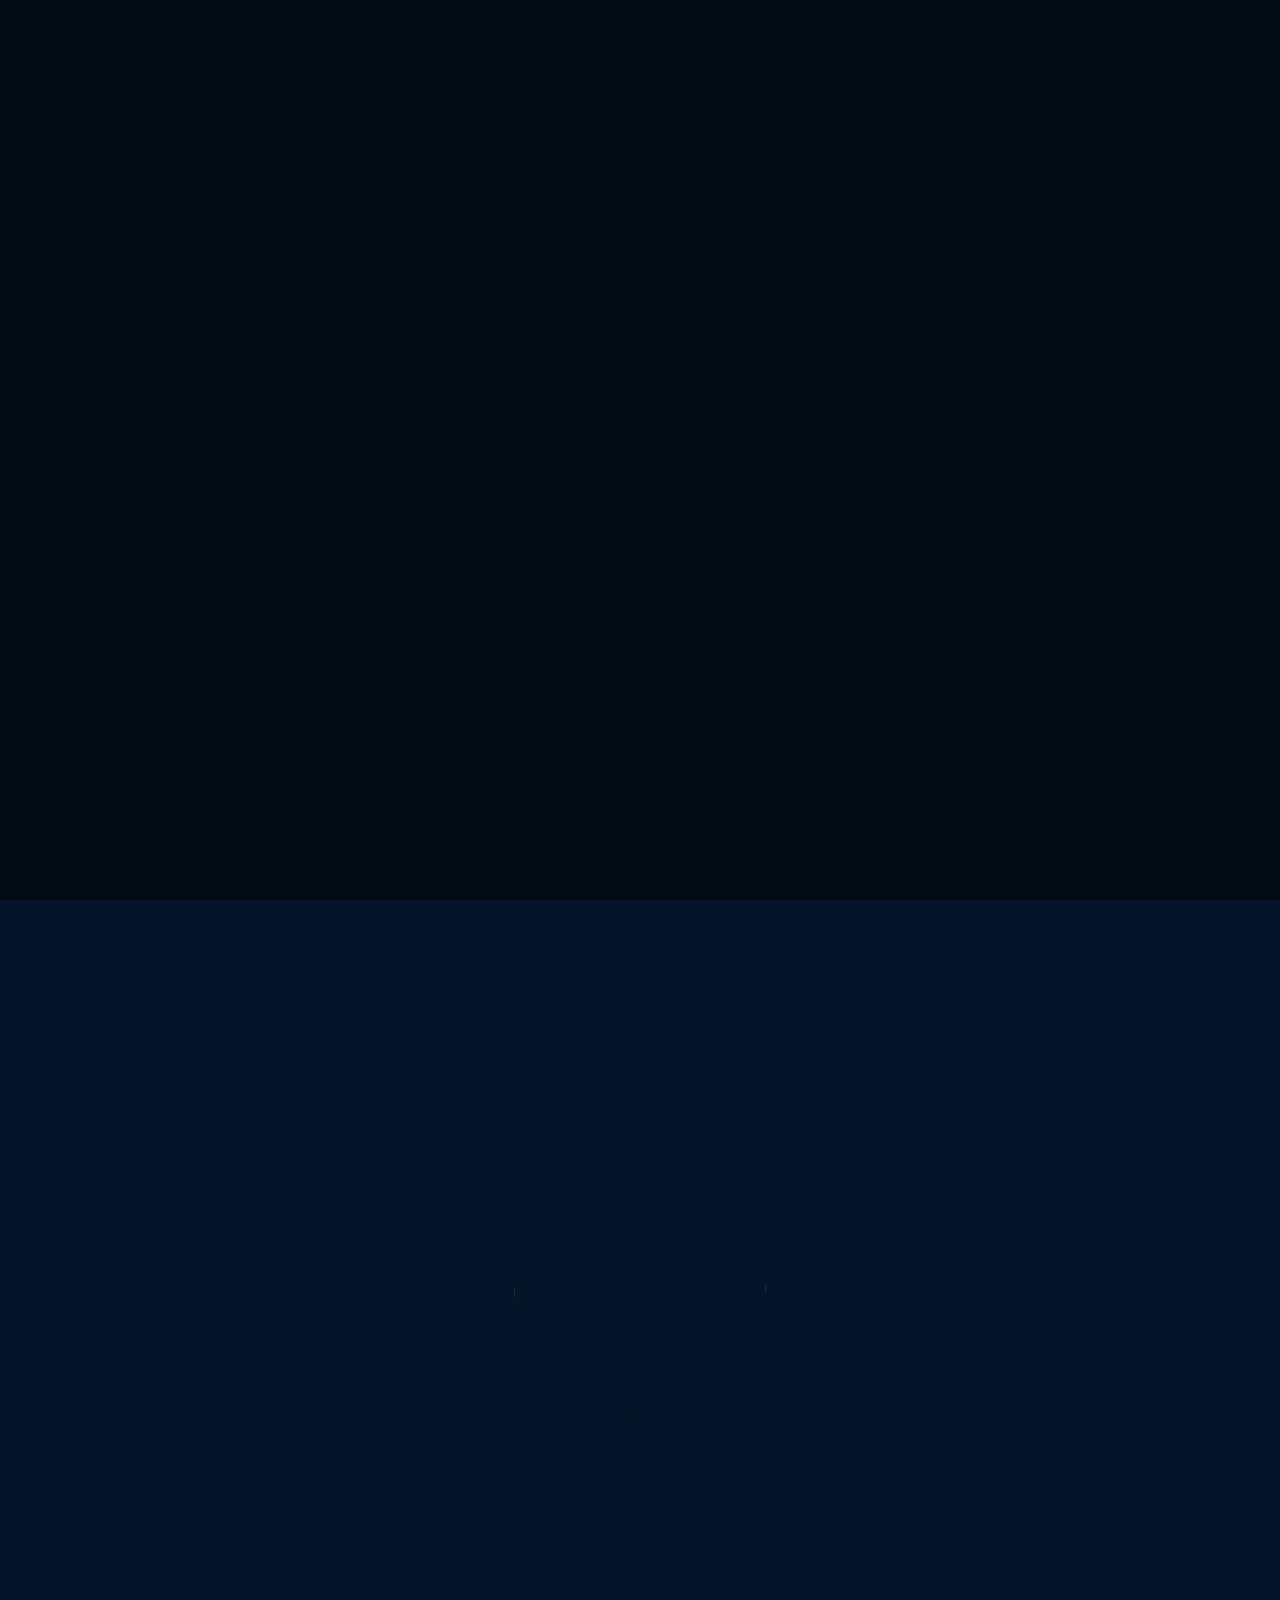
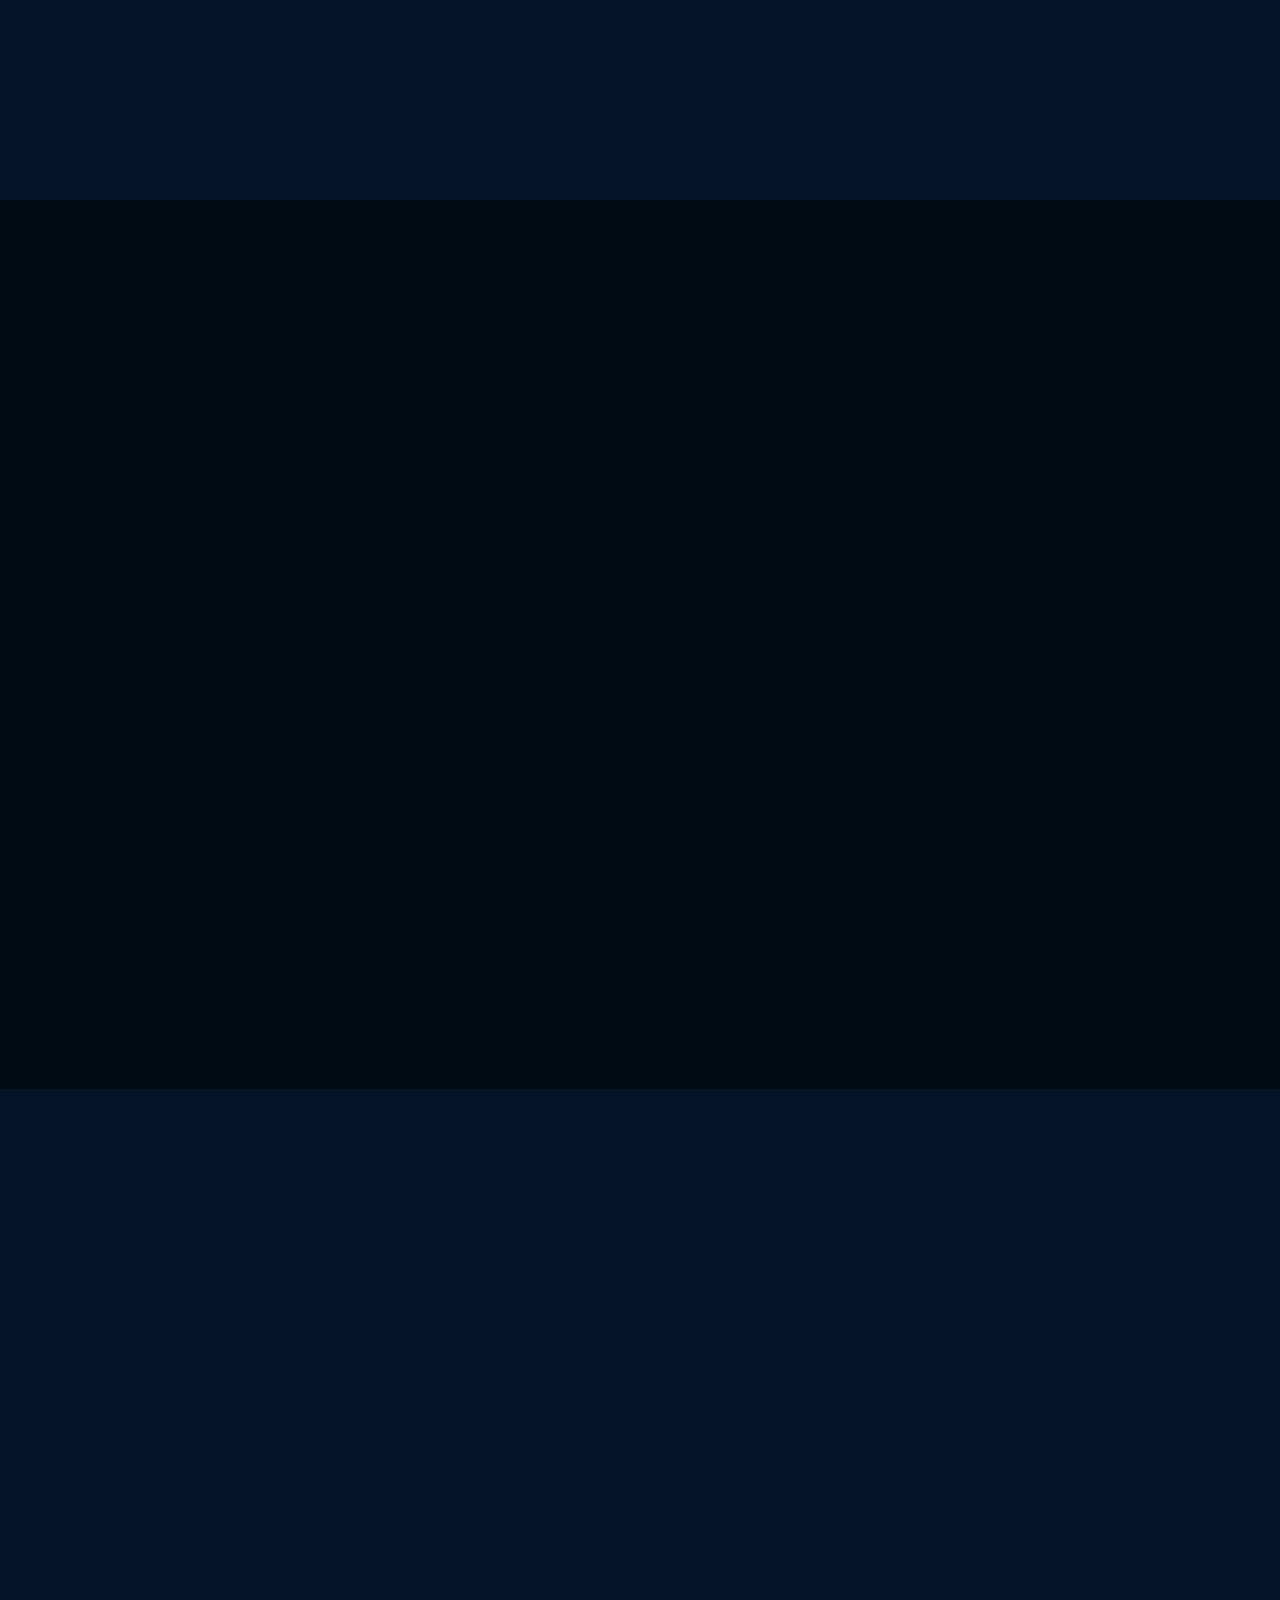
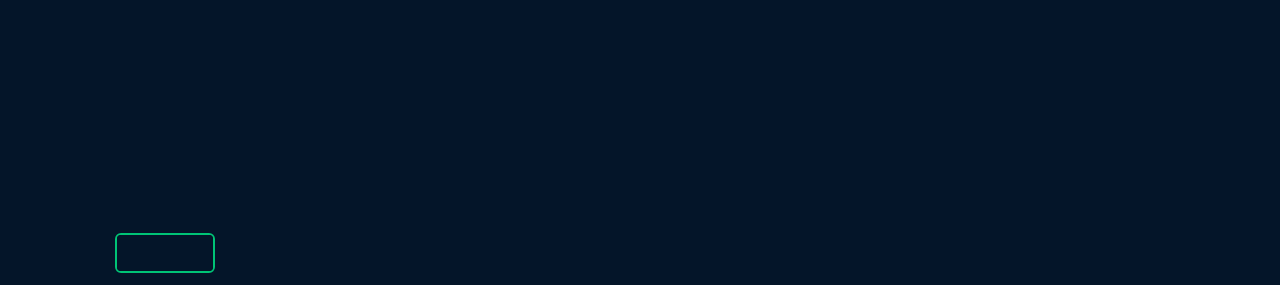
<file: index.html>
<!DOCTYPE html>
<html lang="en">
<head>
    <meta charset="UTF-8">
    <meta http-equiv="refresh" class="red" content="0.5; URL=en/" />
    <meta name="viewport" content="width=device-width, initial-scale=1.0">
    <title>Redirecting...</title>
</head>
<body>
    <h1>Redirecting....</h1>
</body>
<script>
    var userLang = navigator.language
    if (userLang.includes('en')){
        document.querySelector('.red').setAttribute('content', '0.5; URL=en/')

    }else if (userLang.includes('ar')){
        document.querySelector('.red').setAttribute('content', '0.5; URL=ar/')

    }else if (userLang.includes('de')){
        document.querySelector('.red').setAttribute('content', '0.5; URL=de/')

    }else if (userLang.includes('es')){
        document.querySelector('.red').setAttribute('content', '0.5; URL=es/')

    }else if (userLang.includes('fr')){
        document.querySelector('.red').setAttribute('content', '0.5; URL=fr/')

    }else if (userLang.includes('hi')){
        document.querySelector('.red').setAttribute('content', '0.5; URL=hn/')

    }else {
        document.querySelector('.red').setAttribute('content', '0.5; URL=en/')
    }
</script>
</html>
</file>
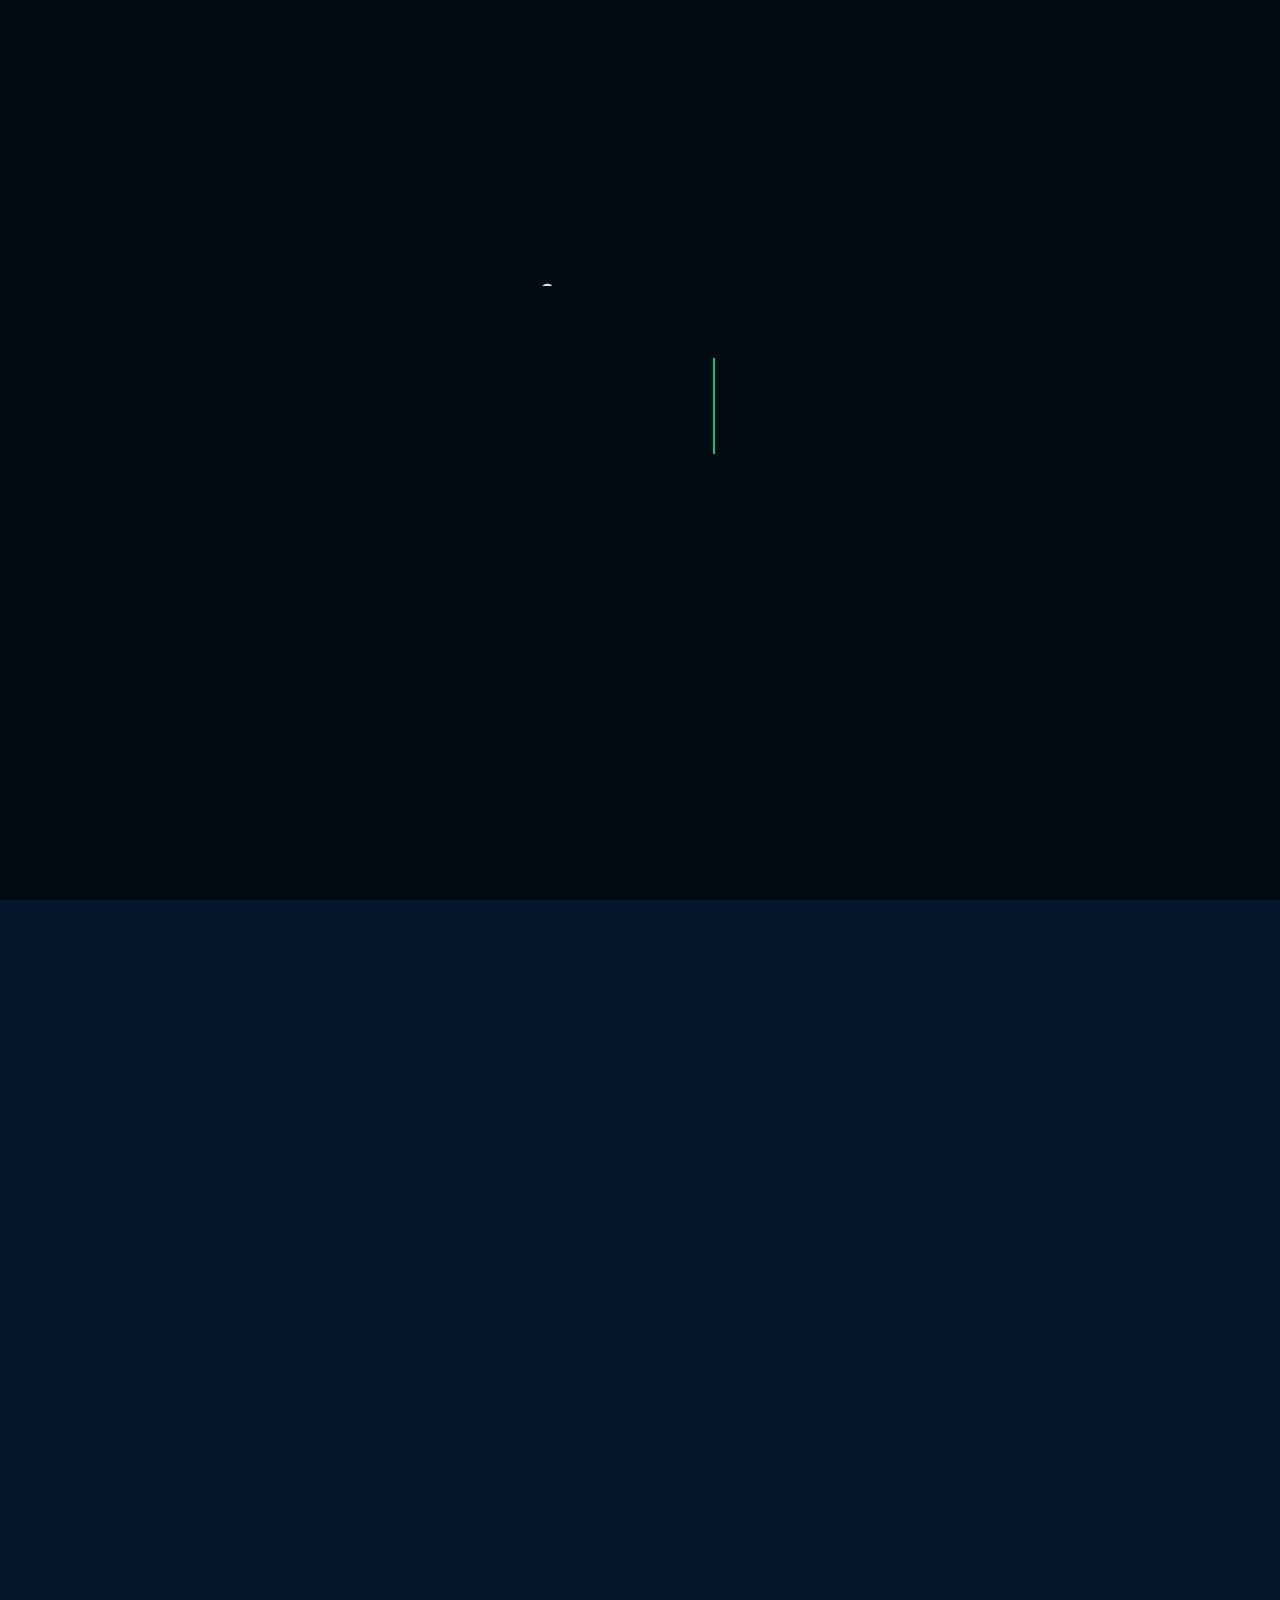
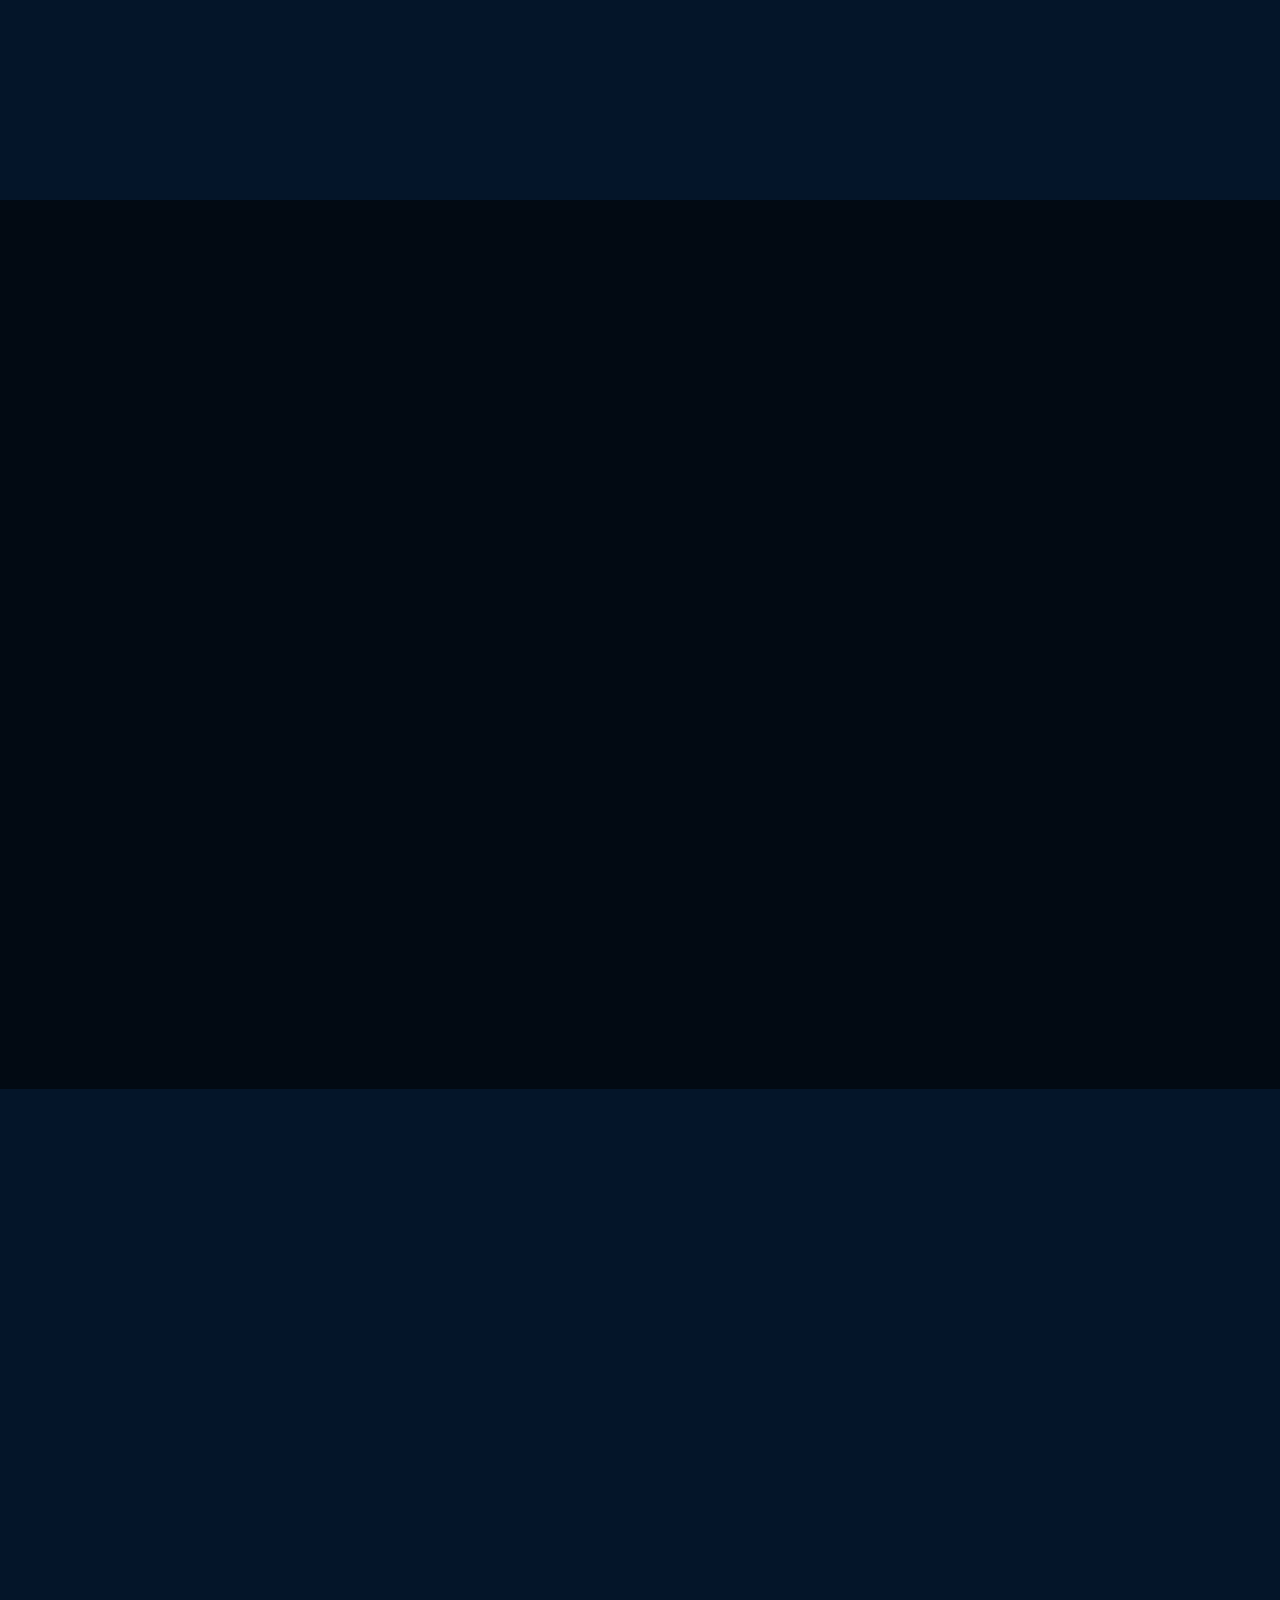
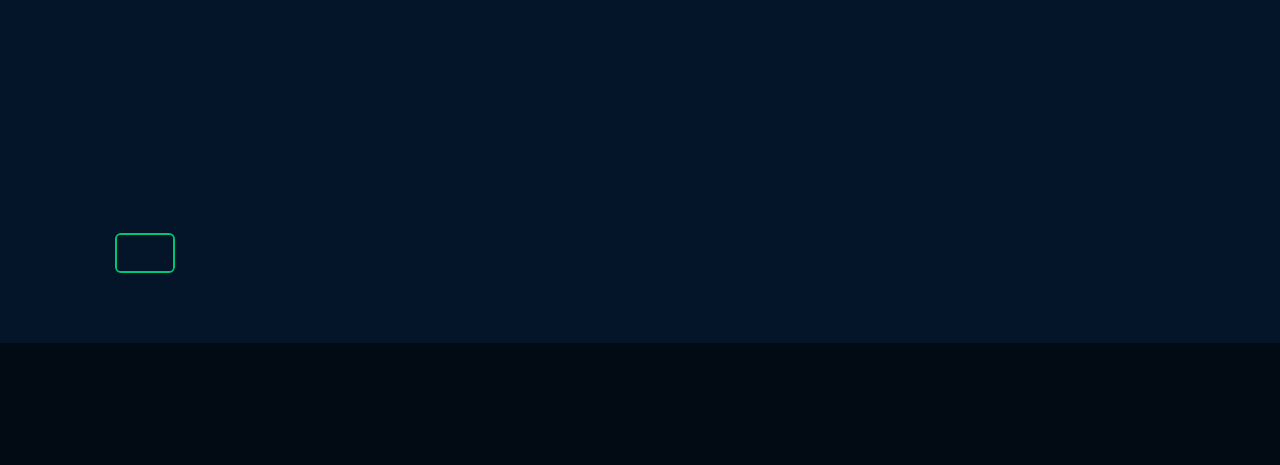
<file: ar/index.html>
<!DOCTYPE html>
<html lang="ar">
<head>
    <meta charset="UTF-8">
    <meta name="viewport" content="width=device-width, initial-scale=1.0">
    <link rel="stylesheet" href="style.css">
    <link rel="icon" href="../imgs/icon.png">
    <link href='https://unpkg.com/boxicons@2.1.4/css/boxicons.min.css' rel='stylesheet'>
    <title>جين بيكس | الصفحة الرئيسية</title>
</head>
<body>
    <header class="header">
        <a href="#" class="logo"><img src="../imgs/logo.png"> <span class="animate" style="--i:1;"></span></a>

            <div class="bx bx-menu" id="menu-icon">
            <span class="animate" style="--i:3;"></span>
            </div>

        <nav class="navbar">
            <a href="#home" class="active">الصفحة الرئيسية</a>
            <a href="#about">حول</a>
            <a href="#skills">الخبرات</a>
            <a href="#contact">اتصل بنا</a>

            <span class="active-nav"></span>
            <span class="animate" style="--i:2;"></span>
        </nav>
    </header>

    <section class="home show-animate" id="home">
        <div class="home-content">
            <h1>مرحبا، أنا <span>جين بيكس</span><span class="animate" style="--i:2;"></span></h1>
            <div class="text-animate">
                <h3>مـــــبــرمــج ألــعــاب / مـــواقـــع</h3>
                <span class="animate" style="--i:3;"></span>
            </div>
            <p>باعتباري مطور ألعاب وويب، أقوم بدمج الإبداع مع الخبرة التقنية لصياغة تجارب رقمية غامرة. إن شغفي بالألعاب يغذي دافعي الابتكاري، مما يسمح لي بنسج روايات تفاعلية ووظائف سلسة.        
            <span class="animate" style="--i:4;"></span></p>

             <div class="btn-box">
                <a href="#about" class="btn">المزيد </a>
                <a href="#contact" class="btn">اتصل بنا </a>
                <span class="animate" style="--i:5;"></span>
             </div>
        </div>

        <div class="home-sci">
            <a href="https://www.facebook.com/AlMo7ariib/"><i class='bx bxl-facebook'></i></a>
            <a href="https://www.instagram.com/al_mohariib_/"><i class='bx bxl-instagram'></i></a>
            <a href="https://www.youtube.com/@GenPix"><i class='bx bxl-youtube'></i></a>
            <span class="animate" style="--i:6;"></span>
        </div>

        <div class="home-imgHover"></div>
        <span class="animate homeImg" style="--i:7;"></span>
    </section>

    <section class="about" id="about">
        <h2 class="heading">حول<span>نا</span><span class="animate scroll" style="--i:1;"></span></h2>

        <div class="about-img">
            <img src="../imgs/iconbg.png">
            <span class="circle-spin"></span>
            <span class="animate scroll" style="--i:2;"></span>
        </div>

        <div class="about-content">
            <h3>مـــــبــرمــج ألــعــاب / مـــواقـــع<span class="animate scroll" style="--i:3;"></span></h3>
            <p>
                <b id="aboutPara">باعتباري مطورًا للألعاب والويب، فإنني أزدهر من خلال دمج الإبداع والخبرة التقنية لبناء تجارب رقمية غامرة. رؤيتي عبارة عن نسيج من التصميم والتعليمات البرمجية، حيث تنبض الحياة بالسرد التفاعلي والوظائف الديناميكية. إن شغفي بالألعاب يغذي ابتكاراتي، ويدفعني إلى التنقل بين تعقيدات البرمجة والتصميم لإظهار رؤيتي. مع التزامي العميق بتجربة المستخدم، أقوم بتصميم واجهات سلسة وجذابة تعكس تفاني وموهبتي في المشهد المتطور باستمرار لتطوير الألعاب والويب.</b>
            <span class="animate scroll" style="--i:4;"></span>
            </p>
            <div class="btn-box btns">
                <a href="#about" class="btn" id="readm"> إقرأ المزيد </a>
                <span class="animate scroll" style="--i:5;"></span>
            </div>
        </div>
        
    </section>


    <section class="skills" id="skills">
        <h2 class="heading"><span>الــــخبـــــرات</span><span class="animate scroll" style="--i:1;"></span></h2>

        <div class="skills-row">
            <div class="skills-column">
                <h3 class="title">خبرات البرمجة<span class="animate scroll" style="--i:2;"></span></h3>

                <div class="skills-box">
                    <div class="skills-content">
                        <div class="progress">
                            <h3>HTML <span>95%</span></h3>
                            <div class="bar"><span style="--i: 95%;"></span></div>
                        </div>
                        <div class="progress">
                            <h3>CSS <span>80%</span></h3>
                            <div class="bar"><span style="--i: 80%;"></span></div>
                        </div>
                        <div class="progress">
                            <h3>JavaScript <span>66%</span></h3>
                            <div class="bar"><span style="--i: 66%;"></span></div>
                        </div>
                        <div class="progress">
                            <h3>C# <span>35%</span></h3>
                            <div class="bar"><span style="--i: 35%;"></span></div>
                        </div>
                        <div class="progress">
                            <h3>Java <span>51%</span></h3>
                            <div class="bar"><span style="--i: 51%;"></span></div>
                        </div>
                        <div class="progress">
                            <h3>Python <span>79%</span></h3>
                            <div class="bar"><span style="--i: 79%;"></span></div>
                        </div>
                    </div>
                    <span class="animate scroll" style="--i:3;"></span>
                </div>
            </div>
            
            <div class="skills-column">
                <h3 class="title">مهارات احترافية<span class="animate scroll" style="--i:4;"></span></h3>

                <div class="skills-box">
                    <div class="skills-content">
                        <div class="progress">
                            <h3>تصميم مواقع الويب <span>85%</span></h3>
                            <div class="bar"><span style="--i: 85%;"></span></div>
                        </div>
                        <div class="progress">
                            <h3>برمجة مواقع الويب <span>92%</span></h3>
                            <div class="bar"><span style="--i: 92%;"></span></div>
                        </div>
                        <div class="progress">
                            <h3>التصميم الجرافيكي <span>65%</span></h3>
                            <div class="bar"><span style="--i: 65%;"></span></div>
                        </div>
                        <div class="progress">
                            <h3>إدارة قاعدة البيانات<span>89%</span></h3>
                            <div class="bar"><span style="--i: 89%;"></span></div>
                        </div>
                    </div>
                    <span class="animate scroll" style="--i:5;"></span>
                </div>
            </div>


        </div>
    </section>

    <section class="contact" id="contact">
        <h2 class="heading">اتـــــصل <span>بنـــا</span><span class="animate scroll" style="--i:1;"></span></h2>

        <form action="https://formspree.io/f/xpzgnwky" method="POST">
            <div class="input-box">
                <div class="input-field">
                    <input type="text" name="Name" placeholder="الاســـــم الكـــــامل" required> 
                    <span class="focus"></span>
                </div>
                <div class="input-field">
                    <input type="email" name="Email" placeholder="عنوان البريد الإلكتروني" required> 
                    <span class="focus"></span>
                </div>
                <span class="animate scroll" style="--i:2;"></span>
            </div>

            
            <div class="input-box">
                <div class="input-field">
                    <input type="number" name="Number" id="number" placeholder="رقم الهاتف" required> 
                    <span class="focus"></span>
                </div>
                <div class="input-field">
                    <input type="text" name="subject" placeholder="عنوان الرسالة" required> 
                    <span class="focus"></span>
                </div>
                <span class="animate scroll" style="--i:5;"></span>
            </div>

            <div class="textarea-field">
                <textarea name="Message" id="" cols="30" rows="10" placeholder="رسالتك" required></textarea>
                <span class="focus"></span>
                <span class="animate scroll" style="--i:7;"></span>
            </div>
            <div class="btn-box btns">
                <button type="submit" class="btn">إرســــــــال</button>
                <span class="animate scroll" style="--i:9;"></span>
            </div>
        </form>
        <div class="footer-Lang">
            <h6>اللغة ></h6>
            <a href="../en/"><img src="../imgs/en.png"></a>
            <a href="../ar/"><img src="../imgs/ar.png"></a>
            <a href="../de/"><img src="../imgs/de.png"></a>
            <span class="animate scroll" style="--i:5;"></span>
        </div>
    </section>

    <footer class="footer">
        <div class="footer-text">
            <p>.حقوق الطبع والنشر © 2023 بواسطة جين بيكس | كل الحقوق محفوظة</p>
            <span class="animate scroll" style="--i:1;"></span>
        </div>
        <br>
        <div class="footer-links">
            <p><a href="#home">الصفحة الرئيسية</a> ㅤㅤ●ㅤㅤ <a href="#about">حول</a>ㅤㅤ ●ㅤㅤ <a href="#skills">الخبرات</a>ㅤㅤ ●ㅤㅤ <a href="#contact">اتصل بنا</a><br><br>
                 <a href="../tos/">شروط الخدمات</a>ㅤㅤ ●ㅤㅤ <a href="../privacy/">سياسة الخصوصية</a>ㅤㅤ ●ㅤㅤ <a href="https://www.youtube.com/@GenPix">قناة اليوتيوب</a></p>
            <span class="animate scroll" style="--i:3;"></span>
        </div>

        
    </footer>

</body>
<link rel="stylesheet" href="https://cdnjs.cloudflare.com/ajax/libs/font-awesome/6.4.2/css/all.min.css" integrity="sha512-z3gLpd7yknf1YoNbCzqRKc4qyor8gaKU1qmn+CShxbuBusANI9QpRohGBreCFkKxLhei6S9CQXFEbbKuqLg0DA==" crossorigin="anonymous" referrerpolicy="no-referrer" />
<script src="script.js"></script>
</html>
</file>
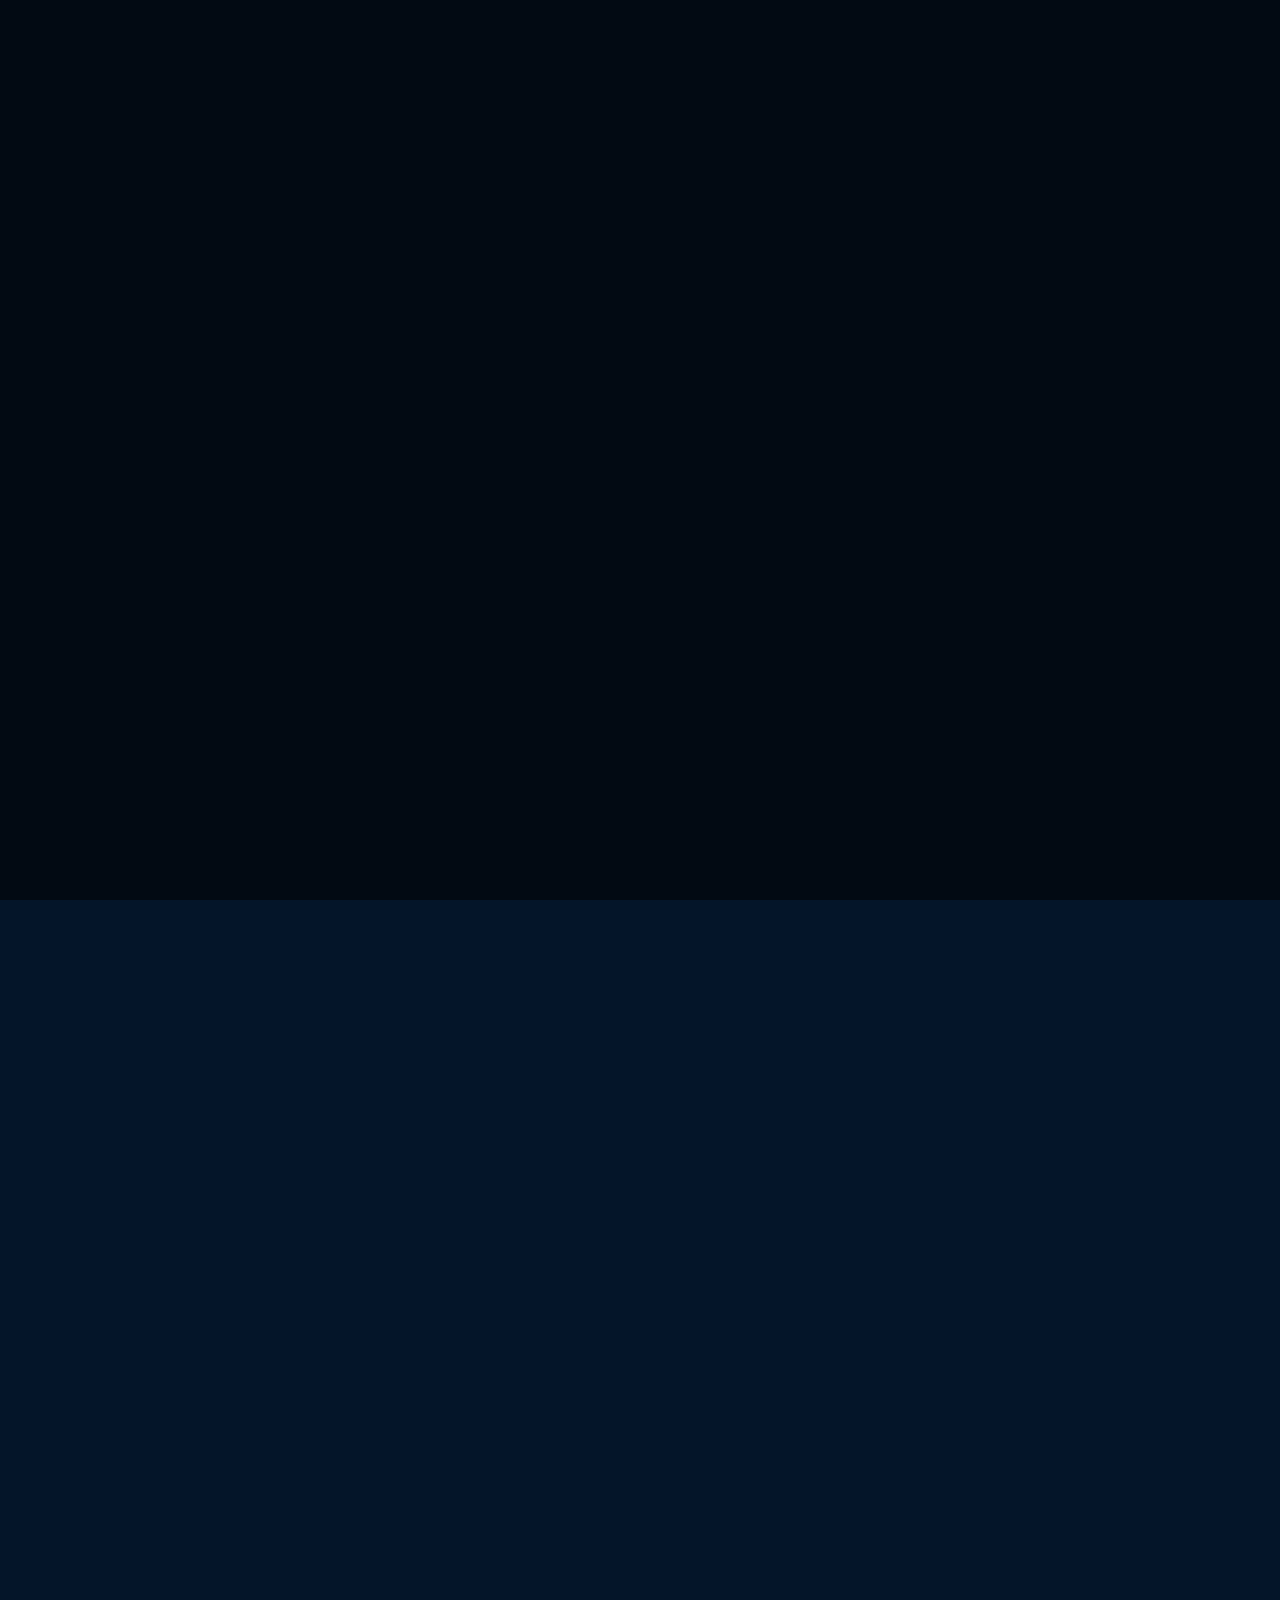
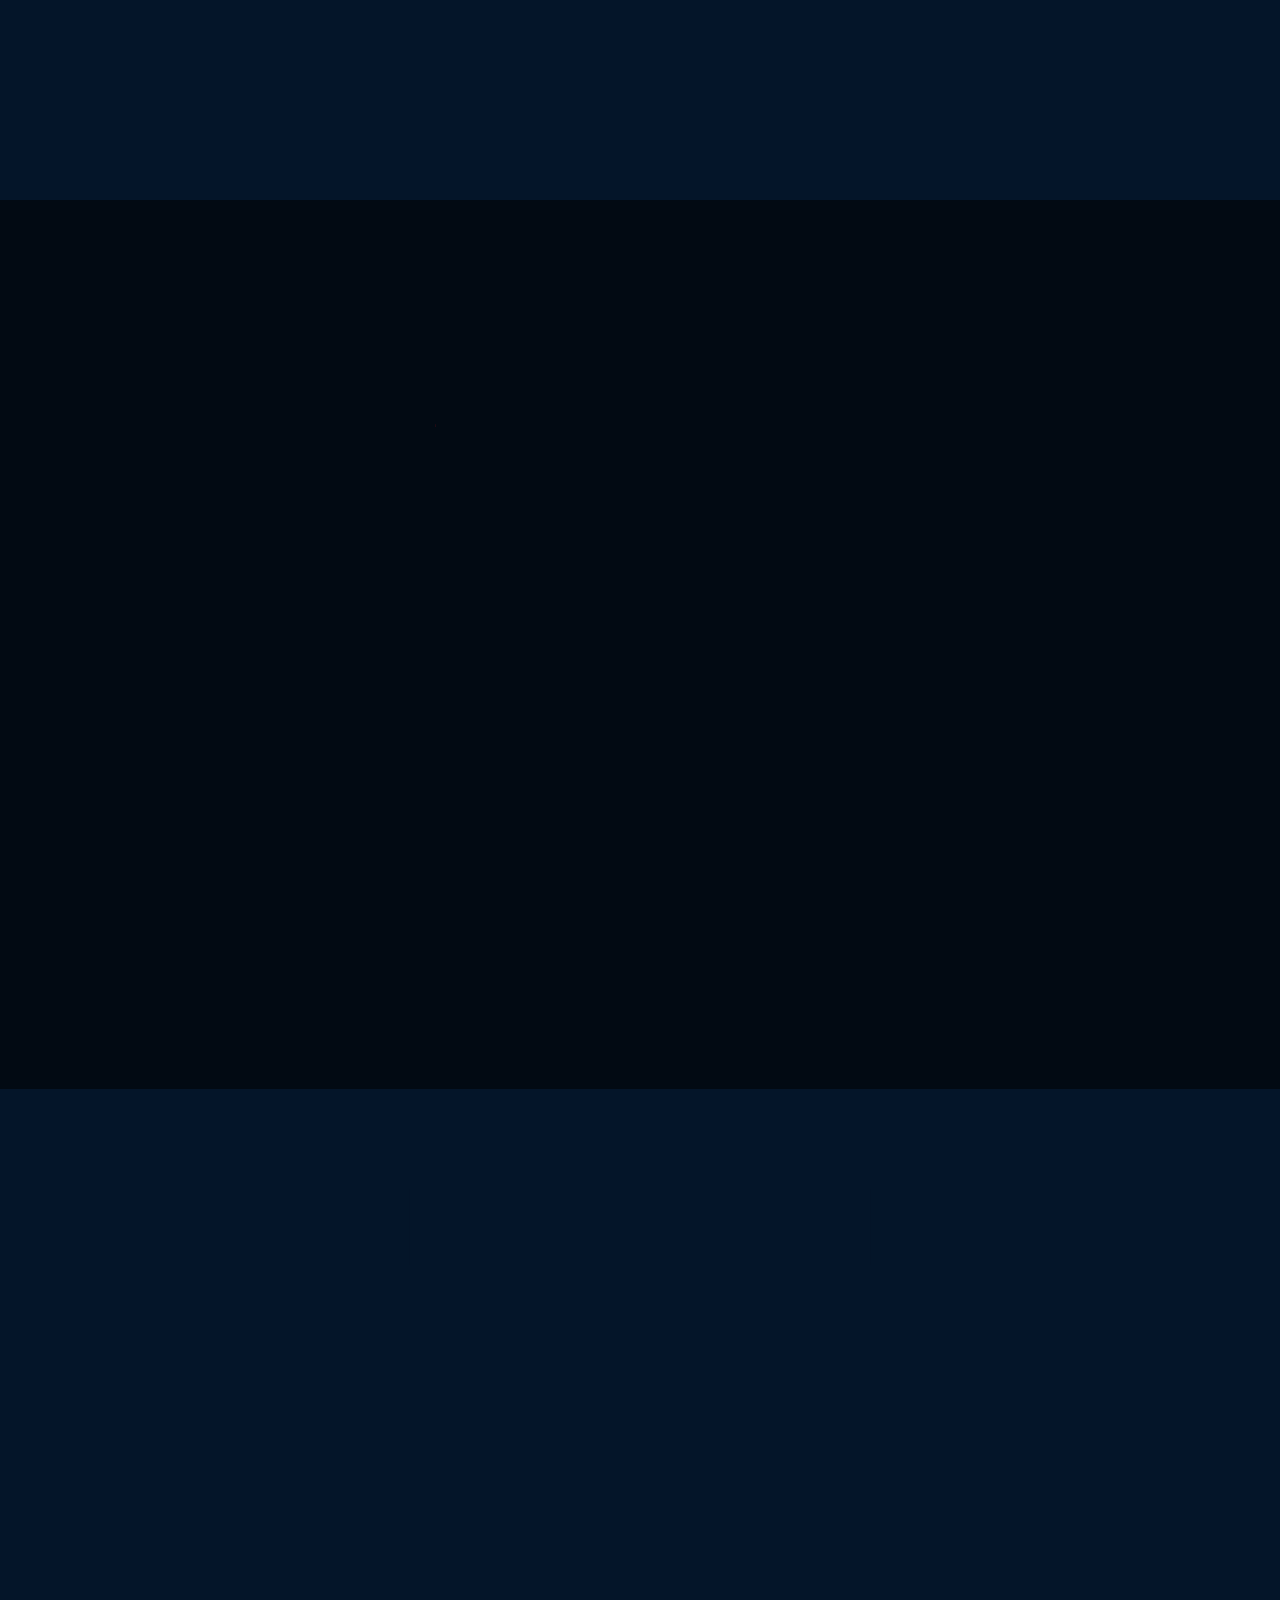
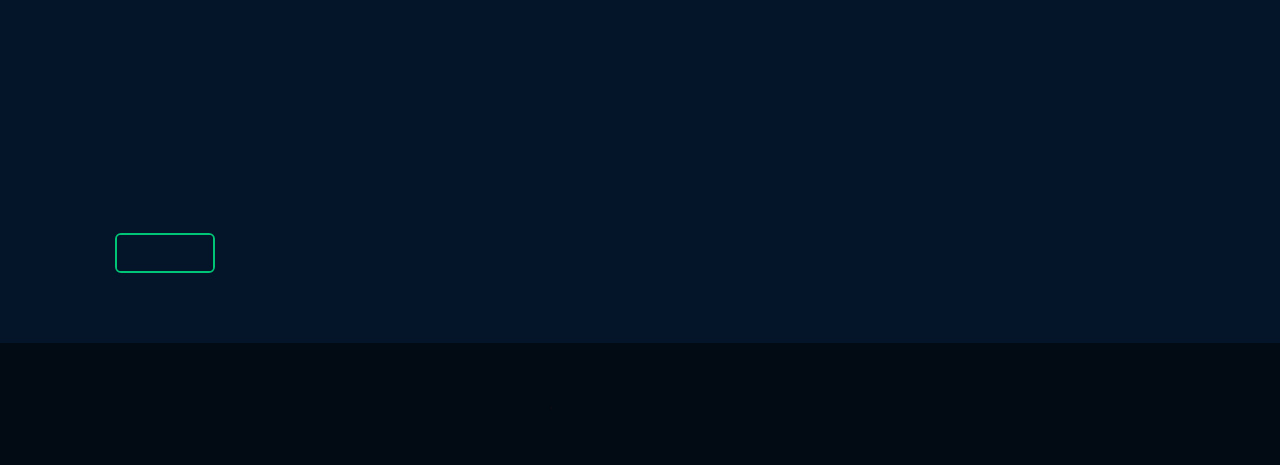
<file: de/index.html>
<!DOCTYPE html>
<html lang="de"> 
<head>
    <meta charset="UTF-8">
    <meta name="viewport" content="width=device-width, initial-scale=1.0">
    <link rel="stylesheet" href="style.css">
    <link rel="icon" href="../imgs/icon.png">
    <link href='https://unpkg.com/boxicons@2.1.4/css/boxicons.min.css' rel='stylesheet'>
    <title>Genpix | Heim</title>
</head>
<body>
    <header class="header">
        <a href="#" class="logo"><img src="../imgs/logo.png"> <span class="animate" style="--i:1;"></span></a>

            <div class="bx bx-menu" id="menu-icon">
            <span class="animate" style="--i:3;"></span>
            </div>

        <nav class="navbar">
            <a href="#home" class="active">Heim</a>
            <a href="#about">Über</a>
            <a href="#skills">Fähigkeiten</a>
            <a href="#contact">Kontakt</a>

            <span class="active-nav"></span>
            <span class="animate" style="--i:2;"></span>
        </nav>
    </header>

    <section class="home show-animate" id="home">
        <div class="home-content">
            <h1>Hallo, ich bin <span>GenPix</span><span class="animate" style="--i:2;"></span></h1>
            <div class="text-animate">
                <h3>Spiele-/Webentwickler</h3>
                <span class="animate" style="--i:3;"></span>
            </div>
            <p>Als Spiele- und Webentwickler verbinde ich Kreativität mit technischem Fachwissen, um immersive digitale Erlebnisse zu schaffen. Meine Leidenschaft für Spiele treibt meinen Innovationsdrang an und ermöglicht es mir, interaktive Erzählungen und nahtlose Funktionalitäten zu verknüpfen.
             <span class="animate" style="--i:4;"></span></p>

             <div class="btn-box">
                <a href="#about" class="btn">Erfahren Sie mehr</a>
                <a href="#contact" class="btn">kontaktiere mich</a>
                <span class="animate" style="--i:5;"></span>
             </div>
        </div>

        <div class="home-sci">
            <a href="https://www.facebook.com/AlMo7ariib/"><i class='bx bxl-facebook'></i></a>
            <a href="https://www.instagram.com/al_mohariib_/"><i class='bx bxl-instagram'></i></a>
            <a href="https://www.youtube.com/@GenPix"><i class='bx bxl-youtube'></i></a>
            <span class="animate" style="--i:6;"></span>
        </div>

        <div class="home-imgHover"></div>
        <span class="animate homeImg" style="--i:7;"></span>
    </section>

    <section class="about" id="about">
        <h2 class="heading">über <span>mich</span><span class="animate scroll" style="--i:1;"></span></h2>

        <div class="about-img">
            <img src="../imgs/iconbg.png">
            <span class="circle-spin"></span>
            <span class="animate scroll" style="--i:2;"></span>
        </div>

        <div class="about-content">
            <h3>Spiele-/Webentwickler<span class="animate scroll" style="--i:3;"></span></h3>
            <p>
                <b id="aboutPara">Als Spiele- und Webentwickler lebe ich von der Verschmelzung von Kreativität und technischem Fachwissen, um immersive digitale Erlebnisse zu schaffen. Meine Vision ist ein Teppich aus Design und Code, in dem interaktive Erzählungen und dynamische Funktionalitäten zum Leben erweckt werden. Die Leidenschaft, die ich für Spiele hege, treibt meine Innovation an und treibt mich dazu, die Komplexität von Programmierung und Design zu meistern, um meine Visionen zu verwirklichen. Mit einem tiefen Engagement für die Benutzererfahrung erstelle ich nahtlose und ansprechende Schnittstellen, die mein Engagement und mein Talent in der sich ständig weiterentwickelnden Landschaft der Spiele- und Webentwicklung widerspiegeln.</b>
            <span class="animate scroll" style="--i:4;"></span>
            </p>
            <div class="btn-box btns">
                <a href="#about" class="btn" id="readm"> Lesen </a>
                <span class="animate scroll" style="--i:5;"></span>
            </div>
        </div>
        
    </section>


    <section class="skills" id="skills">
        <h2 class="heading">Meine <span>Fähigkeiten</span><span class="animate scroll" style="--i:1;"></span></h2>

        <div class="skills-row">
            <div class="skills-column">
                <h3 class="title">Programmierkenntnisse<span class="animate scroll" style="--i:2;"></span></h3>

                <div class="skills-box">
                    <div class="skills-content">
                        <div class="progress">
                            <h3>HTML <span>95%</span></h3>
                            <div class="bar"><span style="--i: 95%;"></span></div>
                        </div>
                        <div class="progress">
                            <h3>CSS <span>80%</span></h3>
                            <div class="bar"><span style="--i: 80%;"></span></div>
                        </div>
                        <div class="progress">
                            <h3>JavaScript <span>66%</span></h3>
                            <div class="bar"><span style="--i: 66%;"></span></div>
                        </div>
                        <div class="progress">
                            <h3>C# <span>35%</span></h3>
                            <div class="bar"><span style="--i: 35%;"></span></div>
                        </div>
                        <div class="progress">
                            <h3>Java <span>51%</span></h3>
                            <div class="bar"><span style="--i: 51%;"></span></div>
                        </div>
                        <div class="progress">
                            <h3>Python <span>79%</span></h3>
                            <div class="bar"><span style="--i: 79%;"></span></div>
                        </div>
                    </div>
                    <span class="animate scroll" style="--i:3;"></span>
                </div>
            </div>
            
            <div class="skills-column">
                <h3 class="title">professionelle Fähigkeiten<span class="animate scroll" style="--i:4;"></span></h3>

                <div class="skills-box">
                    <div class="skills-content">
                        <div class="progress">
                            <h3>Web-Design<span>85%</span></h3>
                            <div class="bar"><span style="--i: 85%;"></span></div>
                        </div>
                        <div class="progress">
                            <h3>Web Entwicklung<span>92%</span></h3>
                            <div class="bar"><span style="--i: 92%;"></span></div>
                        </div>
                        <div class="progress">
                            <h3>Grafikdesign<span>65%</span></h3>
                            <div class="bar"><span style="--i: 65%;"></span></div>
                        </div>
                        <div class="progress">
                            <h3>Datenbankmanagement<span>89%</span></h3>
                            <div class="bar"><span style="--i: 89%;"></span></div>
                        </div>
                    </div>
                    <span class="animate scroll" style="--i:5;"></span>
                </div>
            </div>


        </div>
    </section>

    <section class="contact" id="contact">
        <h2 class="heading">kontaktiere <span>mich!</span><span class="animate scroll" style="--i:1;"></span></h2>

        <form action="https://formspree.io/f/xpzgnwky" method="POST">
            <div class="input-box">
                <div class="input-field">
                    <input type="text" name="Name" placeholder="Vollständiger Name" required> 
                    <span class="focus"></span>
                </div>
                <div class="input-field">
                    <input type="email" name="Email" placeholder="E-Mail-Adresse" required> 
                    <span class="focus"></span>
                </div>
                <span class="animate scroll" style="--i:2;"></span>
            </div>

            
            <div class="input-box">
                <div class="input-field">
                    <input type="number" name="Number" id="number" placeholder="Handynummer" required> 
                    <span class="focus"></span>
                </div>
                <div class="input-field">
                    <input type="text" name="subject" placeholder="E-Mail Betreff" required> 
                    <span class="focus"></span>
                </div>
                <span class="animate scroll" style="--i:5;"></span>
            </div>

            <div class="textarea-field">
                <textarea name="Message" id="" cols="30" rows="10" placeholder="Ihre Nachricht" required></textarea>
                <span class="focus"></span>
                <span class="animate scroll" style="--i:7;"></span>
            </div>
            <div class="btn-box btns">
                <button type="submit" class="btn">Einreichen</button>
                <span class="animate scroll" style="--i:9;"></span>
            </div>
        </form>
        <div class="footer-Lang">
            <h6>Sprache ></h6>
            <a href="../en/"><img src="../imgs/en.png"></a>
            <a href="../ar/"><img src="../imgs/ar.png"></a>
            <a href="../de/"><img src="../imgs/de.png"></a>
            <span class="animate scroll" style="--i:5;"></span>
        </div>
    </section>

    <footer class="footer">
        <div class="footer-text">
            <p>Copyright © 2023 von GenPix | Alle Rechte vorbehalten.</p>
            <span class="animate scroll" style="--i:1;"></span>
        </div>
        <br>
        <div class="footer-links">
            <p><a href="#home">Heim</a> ㅤㅤ●ㅤㅤ <a href="#about">Über</a>ㅤㅤ ●ㅤㅤ <a href="#skills">Fähigkeiten</a>ㅤㅤ ●ㅤㅤ <a href="#contact">Kontakt</a><br><br>
                 <a href="../tos/">Nutzungsbedingungen</a>ㅤㅤ ●ㅤㅤ <a href="../privacy/">Datenschutzrichtlinie</a>ㅤㅤ ●ㅤㅤ <a href="https://www.youtube.com/@GenPix">Youtube Kanal</a></p>
            <span class="animate scroll" style="--i:3;"></span>
        </div>

        
    </footer>

</body>
<link rel="stylesheet" href="https://cdnjs.cloudflare.com/ajax/libs/font-awesome/6.4.2/css/all.min.css" integrity="sha512-z3gLpd7yknf1YoNbCzqRKc4qyor8gaKU1qmn+CShxbuBusANI9QpRohGBreCFkKxLhei6S9CQXFEbbKuqLg0DA==" crossorigin="anonymous" referrerpolicy="no-referrer" />
<script src="script.js"></script>
</html>
</file>
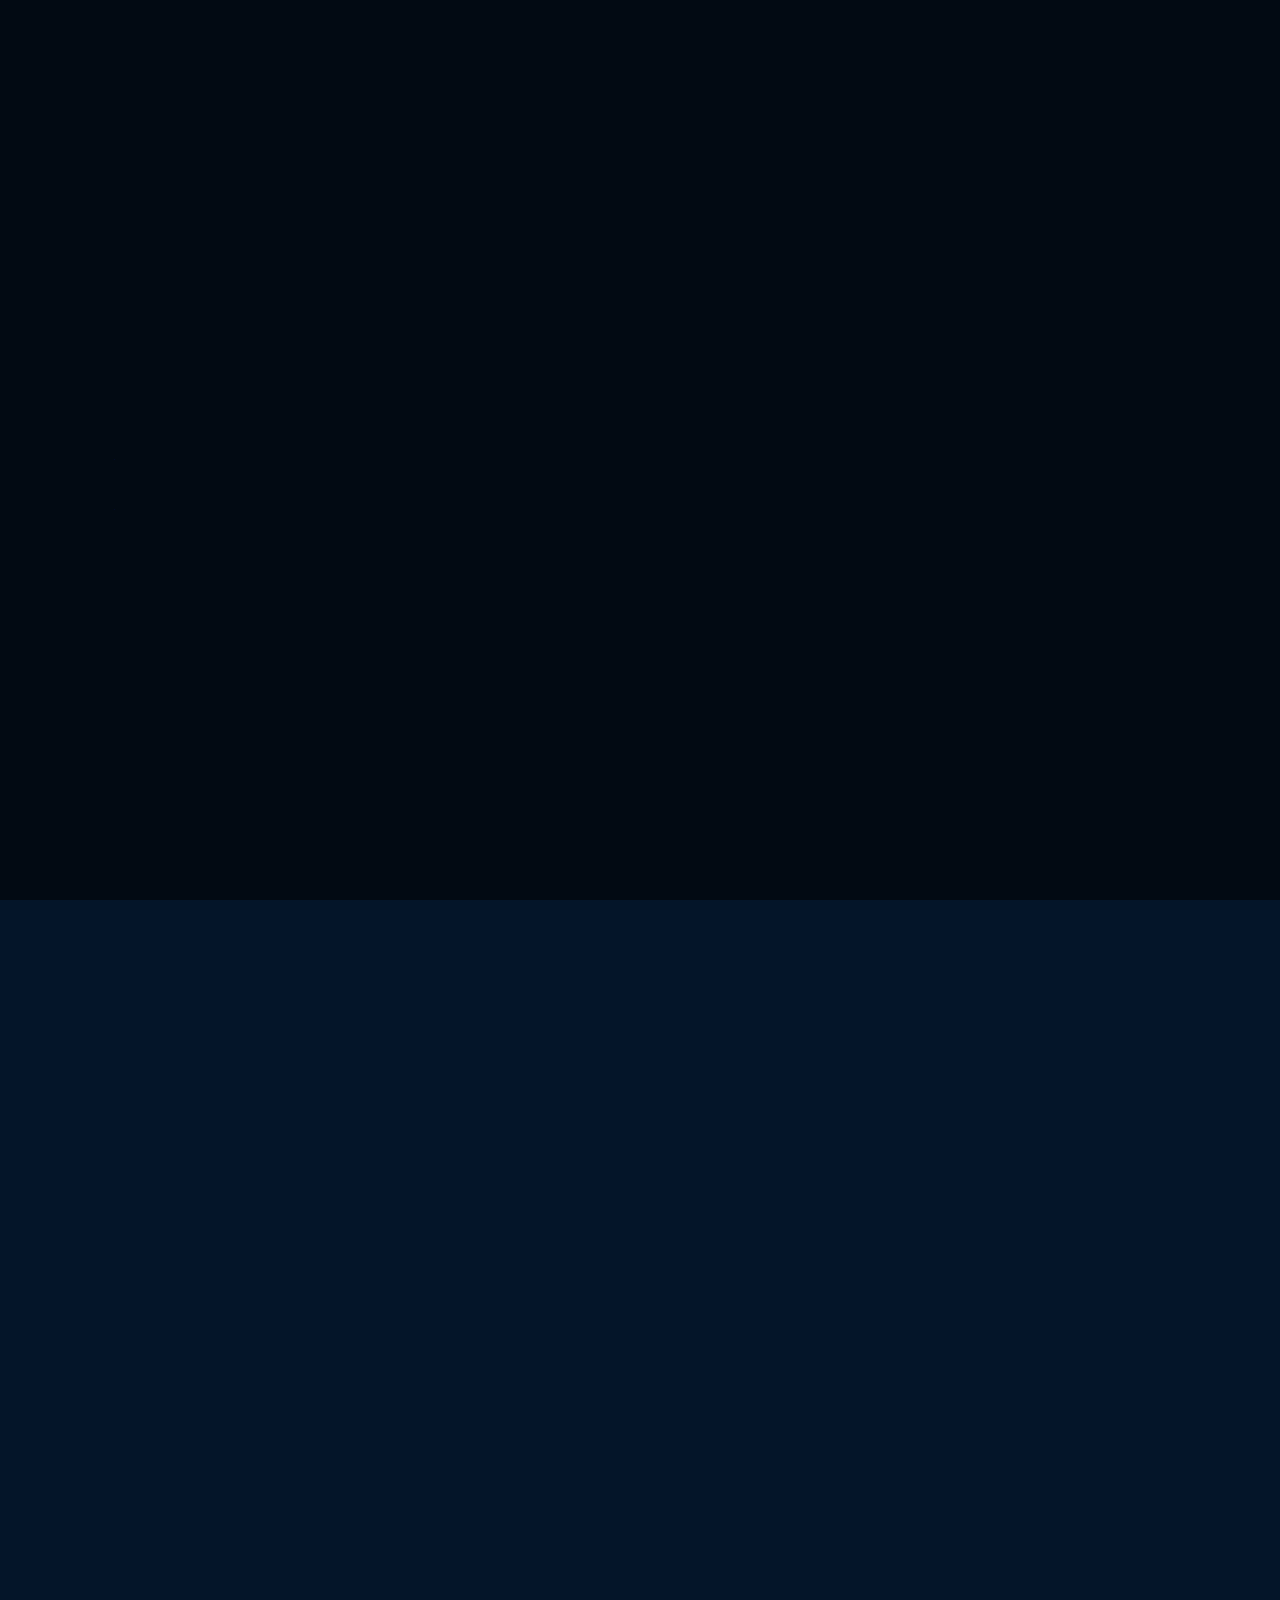
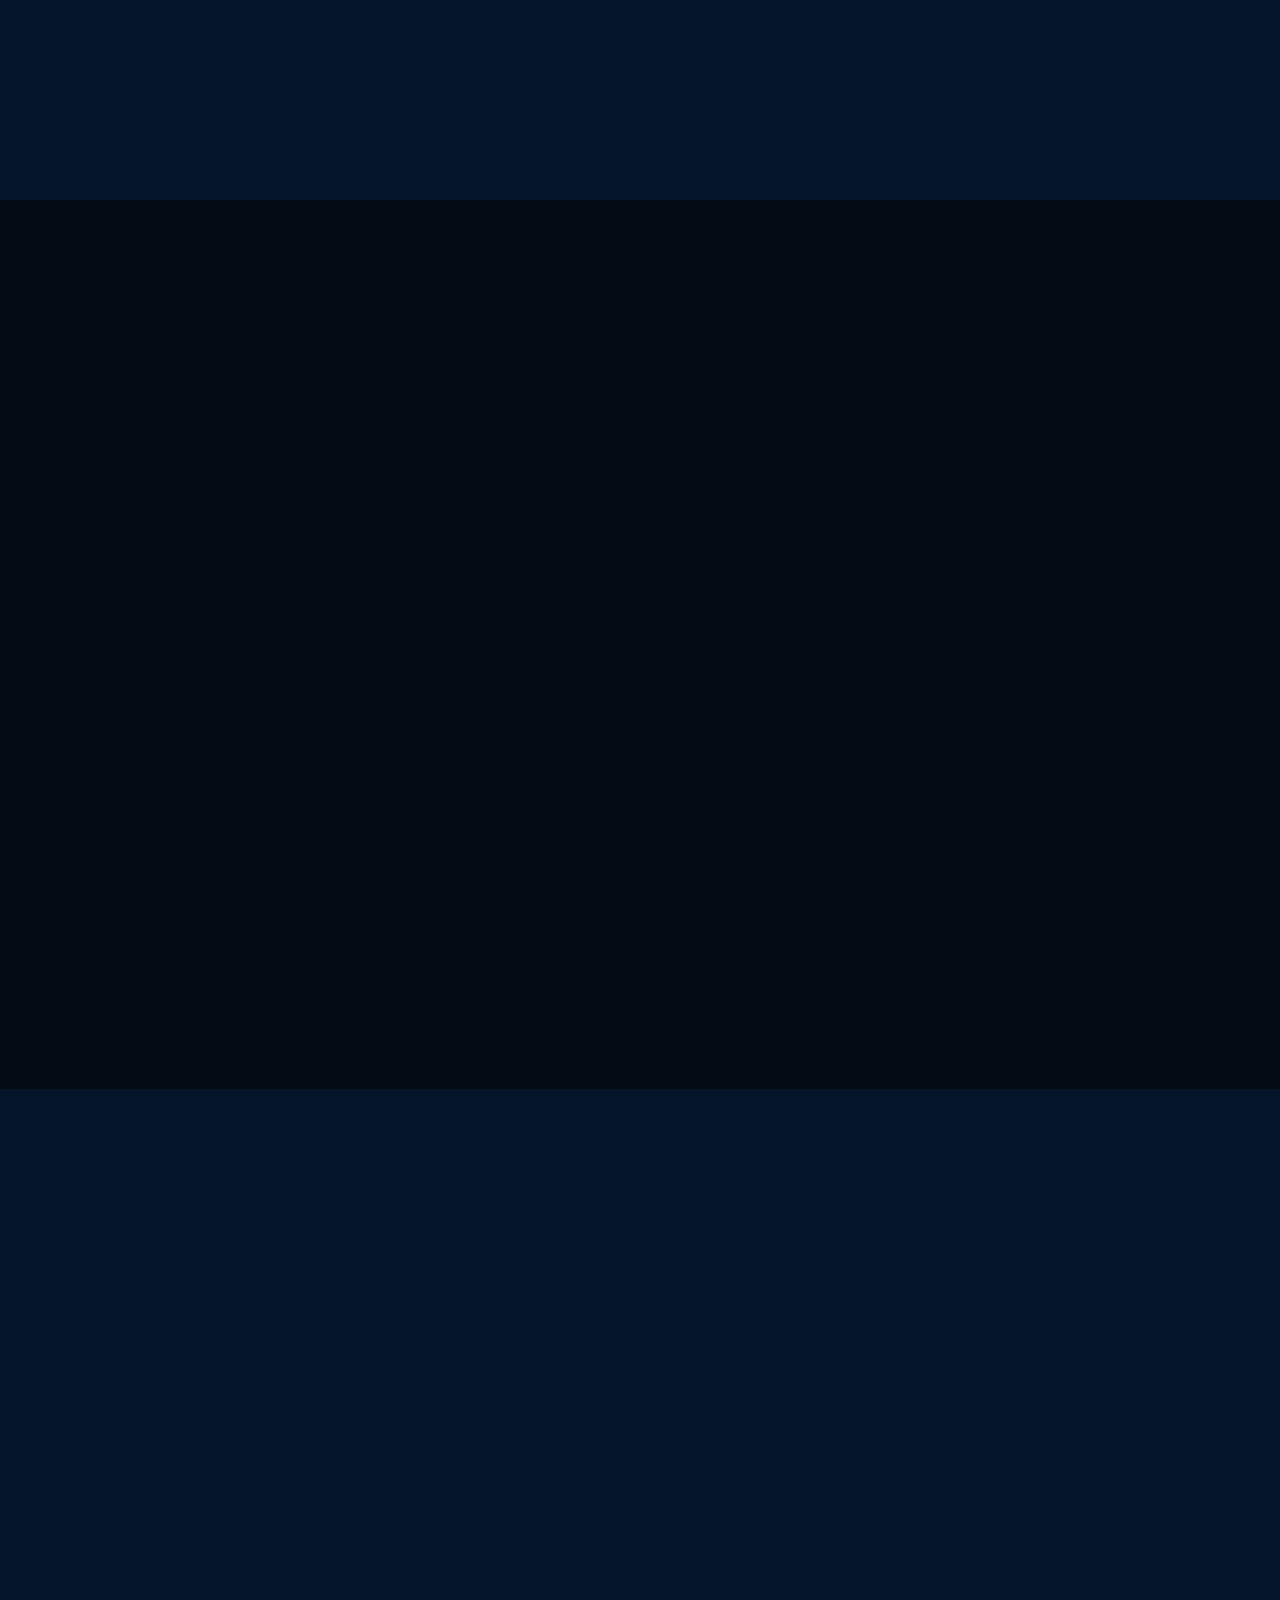
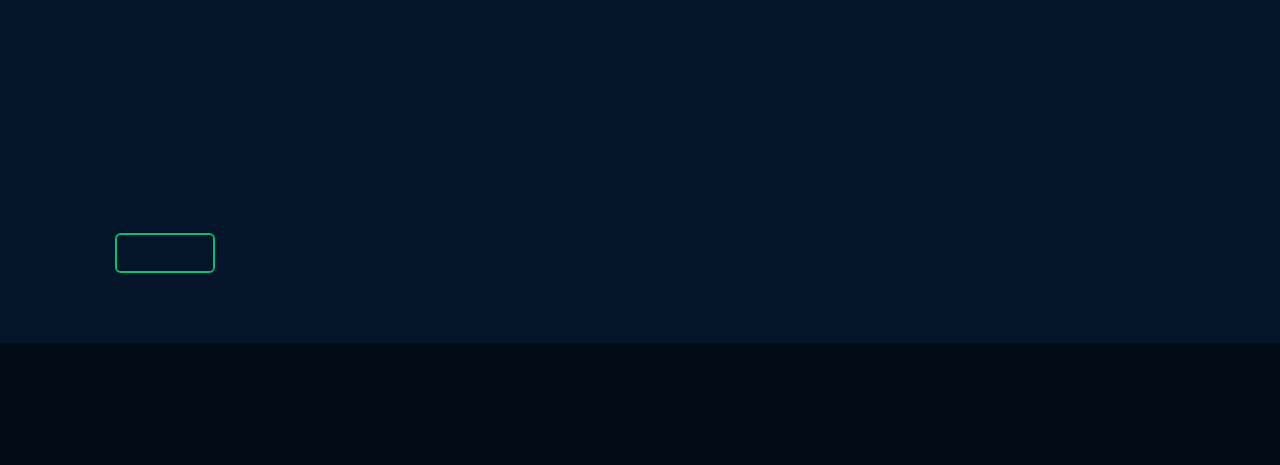
<file: en/index.html>
<!DOCTYPE html>
<html lang="en">
<head>
    <meta charset="UTF-8">
    <meta name="viewport" content="width=device-width, initial-scale=1.0">
    <link rel="stylesheet" href="style.css">
    <link rel="icon" href="../imgs/icon.png">
    <link href='https://unpkg.com/boxicons@2.1.4/css/boxicons.min.css' rel='stylesheet'>
    <title>Genpix | Home</title>
</head>
<body>
    <header class="header">
        <a href="#" class="logo"><img src="../imgs/logo.png"> <span class="animate" style="--i:1;"></span></a>

            <div class="bx bx-menu" id="menu-icon">
            <span class="animate" style="--i:3;"></span>
            </div>

        <nav class="navbar">
            <a href="#home" class="active">Home</a>
            <a href="#about">About</a>
            <a href="#skills">Skills</a>
            <a href="#contact">Contact</a>

            <span class="active-nav"></span>
            <span class="animate" style="--i:2;"></span>
        </nav>
    </header>

    <section class="home show-animate" id="home">
        <div class="home-content">
            <h1>Hi, I'm <span>GenPix</span><span class="animate" style="--i:2;"></span></h1>
            <div class="text-animate">
                <h3>Game/Web Developer</h3>
                <span class="animate" style="--i:3;"></span>
            </div>
            <p>As a game and web developer, I merge creativity with technical expertise to craft immersive digital experiences. My passion for gaming fuels my innovative drive, allowing me to weave interactive narratives and seamless functionalities.
             <span class="animate" style="--i:4;"></span></p>

             <div class="btn-box">
                <a href="#about" class="btn">Learn More</a>
                <a href="#contact" class="btn">Contact Me</a>
                <span class="animate" style="--i:5;"></span>
             </div>
        </div>

        <div class="home-sci">
            <a href="https://www.facebook.com/AlMo7ariib/"><i class='bx bxl-facebook'></i></a>
            <a href="https://www.instagram.com/al_mohariib_/"><i class='bx bxl-instagram'></i></a>
            <a href="https://www.youtube.com/@GenPix"><i class='bx bxl-youtube'></i></a>
            <span class="animate" style="--i:6;"></span>
        </div>

        <div class="home-imgHover"></div>
        <span class="animate homeImg" style="--i:7;"></span>
    </section>

    <section class="about" id="about">
        <h2 class="heading">About <span>Me</span><span class="animate scroll" style="--i:1;"></span></h2>

        <div class="about-img">
            <img src="../imgs/iconbg.png">
            <span class="circle-spin"></span>
            <span class="animate scroll" style="--i:2;"></span>
        </div>

        <div class="about-content">
            <h3>Game / Web Developer<span class="animate scroll" style="--i:3;"></span></h3>
            <p>
                <b id="aboutPara">As a game and web developer, I thrive on the fusion of creativity and technical expertise to build immersive digital experiences. My vision is a tapestry of design and code, where interactive narratives and dynamic functionalities come to life. The passion I hold for gaming fuels my innovation, driving me to navigate the complexities of coding and design to manifest my visions. With a deep commitment to user experience, I craft seamless and engaging interfaces that reflect my dedication and talent in the ever-evolving landscape of game and web development. </b>
            <span class="animate scroll" style="--i:4;"></span>
            </p>
            <div class="btn-box btns">
                <a href="#about" class="btn" id="readm"> Read More </a>
                <span class="animate scroll" style="--i:5;"></span>
            </div>
        </div>
        
    </section>


    <section class="skills" id="skills">
        <h2 class="heading">My <span>Skills</span><span class="animate scroll" style="--i:1;"></span></h2>

        <div class="skills-row">
            <div class="skills-column">
                <h3 class="title">Coding Skills<span class="animate scroll" style="--i:2;"></span></h3>

                <div class="skills-box">
                    <div class="skills-content">
                        <div class="progress">
                            <h3>HTML <span>95%</span></h3>
                            <div class="bar"><span style="--i: 95%;"></span></div>
                        </div>
                        <div class="progress">
                            <h3>CSS <span>80%</span></h3>
                            <div class="bar"><span style="--i: 80%;"></span></div>
                        </div>
                        <div class="progress">
                            <h3>JavaScript <span>66%</span></h3>
                            <div class="bar"><span style="--i: 66%;"></span></div>
                        </div>
                        <div class="progress">
                            <h3>C# <span>35%</span></h3>
                            <div class="bar"><span style="--i: 35%;"></span></div>
                        </div>
                        <div class="progress">
                            <h3>Java <span>51%</span></h3>
                            <div class="bar"><span style="--i: 51%;"></span></div>
                        </div>
                        <div class="progress">
                            <h3>Python <span>79%</span></h3>
                            <div class="bar"><span style="--i: 79%;"></span></div>
                        </div>
                    </div>
                    <span class="animate scroll" style="--i:3;"></span>
                </div>
            </div>
            
            <div class="skills-column">
                <h3 class="title">Professional Skills<span class="animate scroll" style="--i:4;"></span></h3>

                <div class="skills-box">
                    <div class="skills-content">
                        <div class="progress">
                            <h3>Web Design <span>85%</span></h3>
                            <div class="bar"><span style="--i: 85%;"></span></div>
                        </div>
                        <div class="progress">
                            <h3>Web Development <span>92%</span></h3>
                            <div class="bar"><span style="--i: 92%;"></span></div>
                        </div>
                        <div class="progress">
                            <h3>Graphic Design <span>65%</span></h3>
                            <div class="bar"><span style="--i: 65%;"></span></div>
                        </div>
                        <div class="progress">
                            <h3>DataBase Management<span>89%</span></h3>
                            <div class="bar"><span style="--i: 89%;"></span></div>
                        </div>
                    </div>
                    <span class="animate scroll" style="--i:5;"></span>
                </div>
            </div>


        </div>
    </section>

    <section class="contact" id="contact">
        <h2 class="heading">Contact <span>Me!</span><span class="animate scroll" style="--i:1;"></span></h2>

        <form action="https://formspree.io/f/xpzgnwky" method="POST">
            <div class="input-box">
                <div class="input-field">
                    <input type="text" name="Name" placeholder="Full Name" required> 
                    <span class="focus"></span>
                </div>
                <div class="input-field">
                    <input type="email" name="Email" placeholder="Email Address" required> 
                    <span class="focus"></span>
                </div>
                <span class="animate scroll" style="--i:2;"></span>
            </div>

            
            <div class="input-box">
                <div class="input-field">
                    <input type="number" name="Number" id="number" placeholder="Mobile Number" required> 
                    <span class="focus"></span>
                </div>
                <div class="input-field">
                    <input type="text" name="subject" placeholder="Email Subject" required> 
                    <span class="focus"></span>
                </div>
                <span class="animate scroll" style="--i:5;"></span>
            </div>

            <div class="textarea-field">
                <textarea name="Message" id="" cols="30" rows="10" placeholder="Your Message" required></textarea>
                <span class="focus"></span>
                <span class="animate scroll" style="--i:7;"></span>
            </div>
            <div class="btn-box btns">
                <button type="submit" class="btn">Submit</button>
                <span class="animate scroll" style="--i:9;"></span>
            </div>
        </form>
        <div class="footer-Lang">
            <h6>Language ></h6>
            <a href="../en/"><img src="../imgs/en.png"></a>
            <a href="../ar/"><img src="../imgs/ar.png"></a>
            <a href="../de/"><img src="../imgs/de.png"></a>
            <span class="animate scroll" style="--i:5;"></span>
        </div>
    </section>

    <footer class="footer">
        <div class="footer-text">
            <p>Copyright &copy; 2023 by GenPix | All Rights Reserved.</p>
            <span class="animate scroll" style="--i:1;"></span>
        </div>
        <br>
        <div class="footer-links">
            <p><a href="#home">Home</a> ㅤㅤ●ㅤㅤ <a href="#about">About</a>ㅤㅤ ●ㅤㅤ <a href="#skills">Skills</a>ㅤㅤ ●ㅤㅤ <a href="#contact">Contact</a><br><br>
                 <a href="../tos/">Terms of Services</a>ㅤㅤ ●ㅤㅤ <a href="../privacy/">Privacy Policy</a>ㅤㅤ ●ㅤㅤ <a href="https://www.youtube.com/@GenPix">Youtube Channel</a></p>
            <span class="animate scroll" style="--i:3;"></span>
        </div>

        
    </footer>

</body>
<link rel="stylesheet" href="https://cdnjs.cloudflare.com/ajax/libs/font-awesome/6.4.2/css/all.min.css" integrity="sha512-z3gLpd7yknf1YoNbCzqRKc4qyor8gaKU1qmn+CShxbuBusANI9QpRohGBreCFkKxLhei6S9CQXFEbbKuqLg0DA==" crossorigin="anonymous" referrerpolicy="no-referrer" />
<script src="script.js"></script>
</html>
</file>
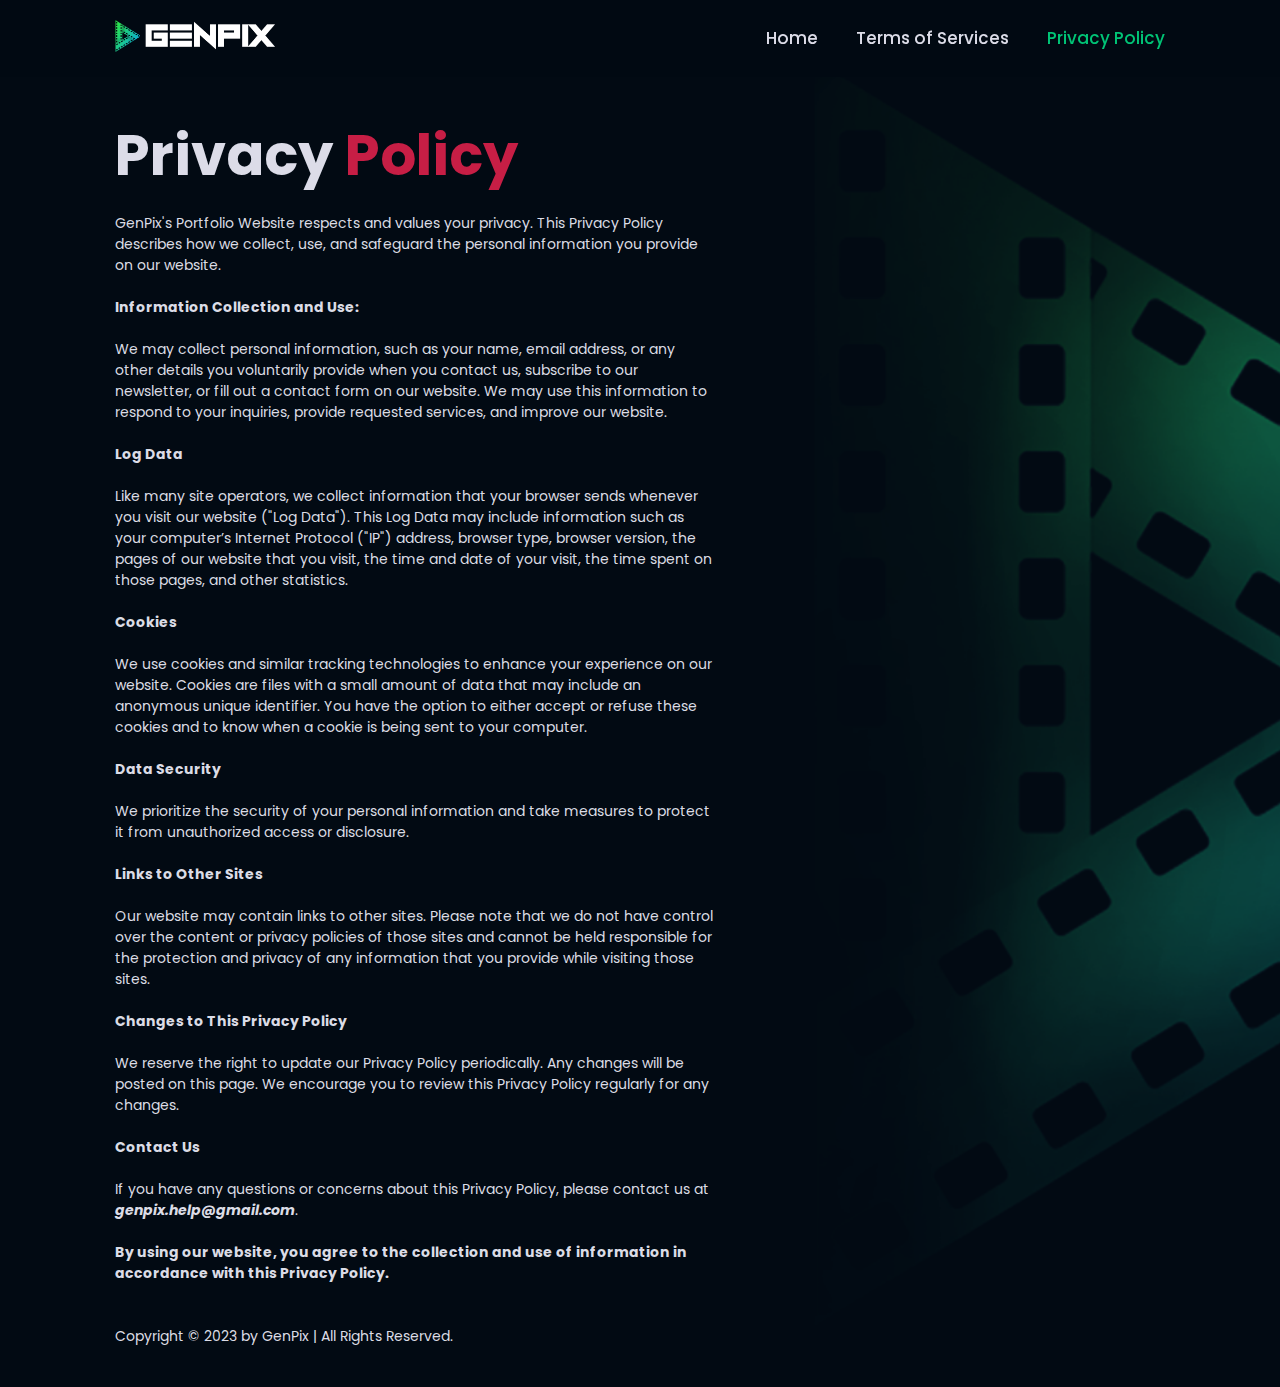
<file: privacy/index.html>
<!DOCTYPE html>
<html lang="en">
<head>
    <meta charset="UTF-8">
    <meta name="viewport" content="width=device-width, initial-scale=1.0">
    <link href='https://unpkg.com/boxicons@2.1.4/css/boxicons.min.css' rel='stylesheet'>
    <link rel="stylesheet" href="style.css">
    <link rel="icon" href="../imgs/icon.png">
    <title>Genpix | Privacy Policy</title>
</head>
<body>
    <header class="header">
        <a href="../en/index.html" class="logo"><img src="../imgs/logo.png"> <span class="animate" style="--i:1;"></span></a>

            <div class="bx bx-menu" id="menu-icon">
            <span class="animate" style="--i:3;"></span>
            </div>

        <nav class="navbar">
            <a href="../en/" >Home</a>
            <a href="../tos/" >Terms of Services</a>
            <a href="../privacy/" class="active">Privacy Policy</a>

            <span class="active-nav"></span>
            <span class="animate" style="--i:2;"></span>
        </nav>
    </header>
    <section class="home show-animate" id="home">
        <div class="home-content">
            <h1>Privacy <span>Policy</span><span class="animate" style="--i:2;"></span></h1>
            
            <p>GenPix's Portfolio Website respects and values your privacy. This Privacy Policy describes how we collect, use, and safeguard the personal information you provide on our website. <br>
                <br>
                <b>Information Collection and Use:</b><br>
                <br>
                
                We may collect personal information, such as your name, email address, or any other details you voluntarily provide when you contact us, subscribe to our newsletter, or fill out a contact form on our website. We may use this information to respond to your inquiries, provide requested services, and improve our website.<br>
                <br>            
                <b>Log Data</b><br>
                <br>
                Like many site operators, we collect information that your browser sends whenever you visit our website ("Log Data"). This Log Data may include information such as your computer’s Internet Protocol ("IP") address, browser type, browser version, the pages of our website that you visit, the time and date of your visit, the time spent on those pages, and other statistics.<br>
                <br>               
                <b>Cookies</b><br>
                <br>
                We use cookies and similar tracking technologies to enhance your experience on our website. Cookies are files with a small amount of data that may include an anonymous unique identifier. You have the option to either accept or refuse these cookies and to know when a cookie is being sent to your computer.<br>
                <br>
                <b>Data Security</b><br>
                <br>
                We prioritize the security of your personal information and take measures to protect it from unauthorized access or disclosure.<br>
                <br>               
                <b>Links to Other Sites</b><br>
                <br>
                Our website may contain links to other sites. Please note that we do not have control over the content or privacy policies of those sites and cannot be held responsible for the protection and privacy of any information that you provide while visiting those sites.<br>
                <br>                
                <b>Changes to This Privacy Policy</b><br>
                <br>
                We reserve the right to update our Privacy Policy periodically. Any changes will be posted on this page. We encourage you to review this Privacy Policy regularly for any changes.<br>
                <br>                
                <b>Contact Us</b><br>
                <br>
                If you have any questions or concerns about this Privacy Policy, please contact us at <b><i>genpix.help@gmail.com</i></b>.<br>
                <br>
                <b>By using our website, you agree to the collection and use of information in accordance with this Privacy Policy.</b><br>
                <br>
                <br>
                Copyright &copy; 2023 by GenPix | All Rights Reserved.
                
                
             <span class="animate" style="--i:4;"></span></p>

             
        </div>
</body>
<script src="script.js"></script>
</html>
</file>
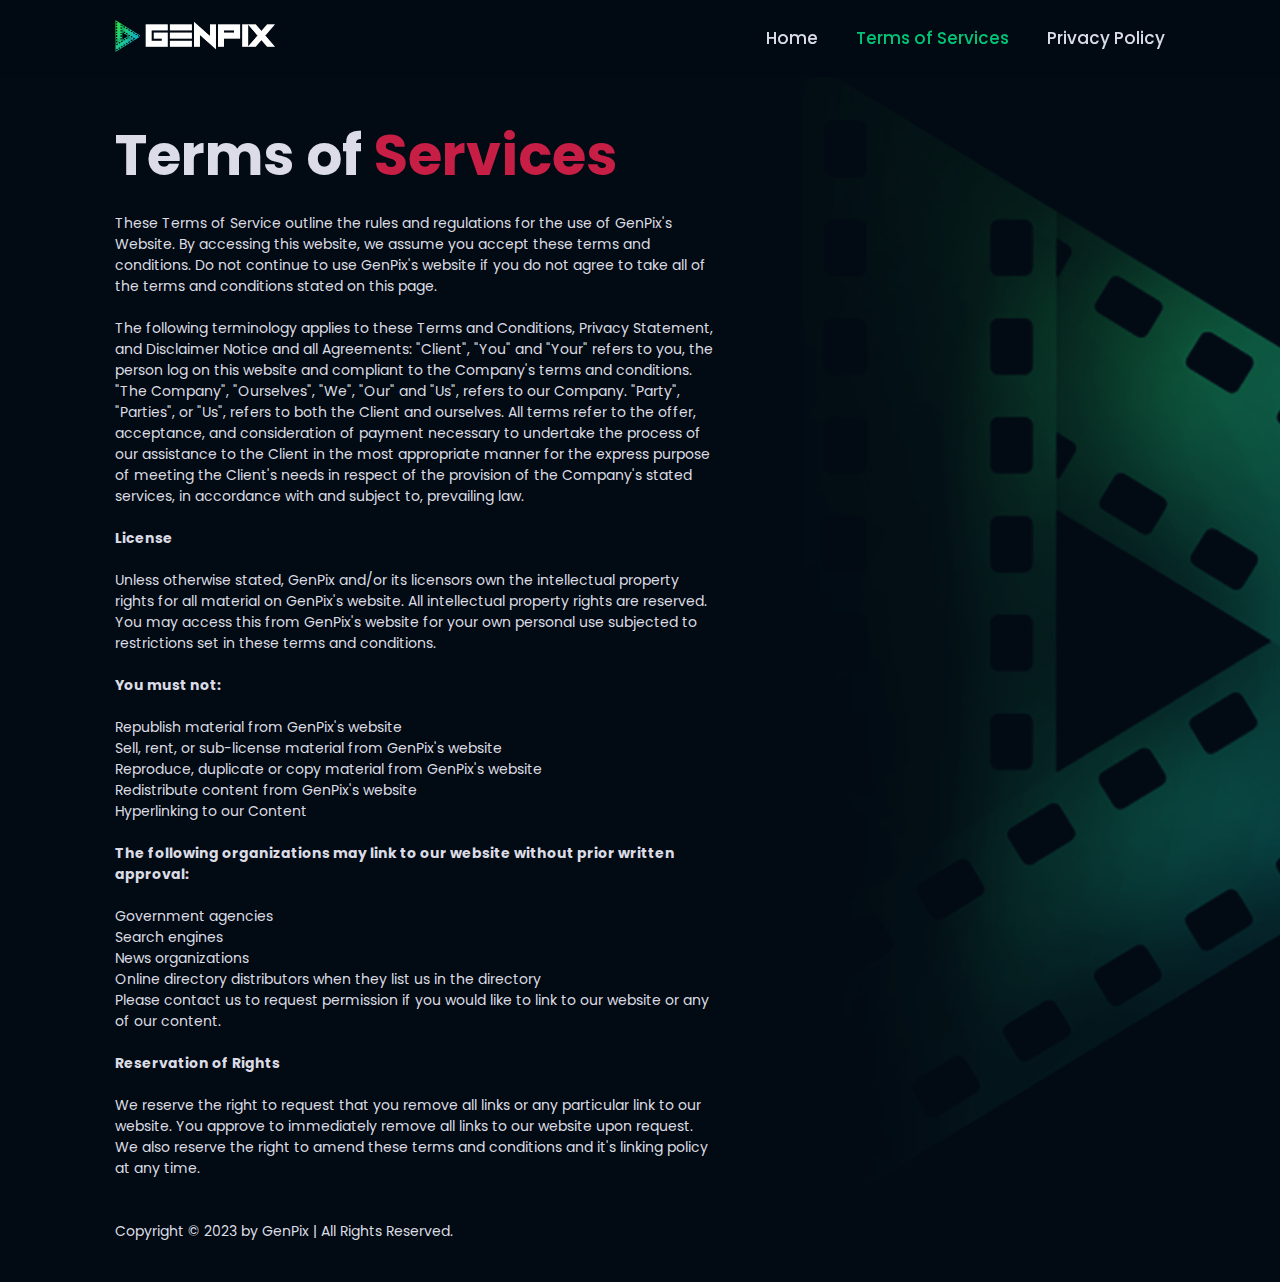
<file: tos/index.html>
<!DOCTYPE html>
<html lang="en">
<head>
    <meta charset="UTF-8">
    <meta name="viewport" content="width=device-width, initial-scale=1.0">
    <link href='https://unpkg.com/boxicons@2.1.4/css/boxicons.min.css' rel='stylesheet'>
    <link rel="stylesheet" href="style.css">
    <link rel="icon" href="../imgs/icon.png">
    <title>Genpix | Terms of Services</title>
</head>
<body>
    <header class="header">
        <a href="../en/" class="logo"><img src="../imgs/logo.png"> <span class="animate" style="--i:1;"></span></a>

            <div class="bx bx-menu" id="menu-icon">
            <span class="animate" style="--i:3;"></span>
            </div>

        <nav class="navbar">
            <a href="../en/">Home</a>
            <a href="../tos/" class="active">Terms of Services</a>
            <a href="../privacy/">Privacy Policy</a>

            <span class="active-nav"></span>
            <span class="animate" style="--i:2;"></span>
        </nav>
    </header>
    <section class="home show-animate" id="home">
        <div class="home-content">
            <h1>Terms of <span>Services</span><span class="animate" style="--i:2;"></span></h1>
        
            <p>These Terms of Service outline the rules and regulations for the use of GenPix's Website. By accessing this website, we assume you accept these terms and conditions. Do not continue to use GenPix's website if you do not agree to take all of the terms and conditions stated on this page. <br>
                <br>
                The following terminology applies to these Terms and Conditions, Privacy Statement, and Disclaimer Notice and all Agreements: "Client", "You" and "Your" refers to you, the person log on this website and compliant to the Company's terms and conditions. "The Company", "Ourselves", "We", "Our" and "Us", refers to our Company. "Party", "Parties", or "Us", refers to both the Client and ourselves. All terms refer to the offer, acceptance, and consideration of payment necessary to undertake the process of our assistance to the Client in the most appropriate manner for the express purpose of meeting the Client's needs in respect of the provision of the Company's stated services, in accordance with and subject to, prevailing law. <br>
                <br>
                <b>License</b><br>
                <br>
                Unless otherwise stated, GenPix and/or its licensors own the intellectual property rights for all material on GenPix's website. All intellectual property rights are reserved. You may access this from GenPix's website for your own personal use subjected to restrictions set in these terms and conditions. <br>
                <br>
                <b>You must not:</b><br>
                <br>
                Republish material from GenPix's website<br>
                Sell, rent, or sub-license material from GenPix's website<br>
                Reproduce, duplicate or copy material from GenPix's website<br>
                Redistribute content from GenPix's website<br>
                Hyperlinking to our Content<br>
                <br>
                <b>The following organizations may link to our website without prior written approval:</b><br>
                <br>
                Government agencies<br>
                Search engines<br>
                News organizations<br>
                Online directory distributors when they list us in the directory<br>
                Please contact us to request permission if you would like to link to our website or any of our content.<br>
                <br>
                <b>Reservation of Rights</b><br>
                <br>
                We reserve the right to request that you remove all links or any particular link to our website. You approve to immediately remove all links to our website upon request. We also reserve the right to amend these terms and conditions and it's linking policy at any time.<br>
                <br>
                <br>
                Copyright &copy; 2023 by GenPix | All Rights Reserved.
                
                
             <span class="animate" style="--i:4;"></span></p>

             
        </div>
</body>
<script src="script.js"></script>
</html>
</file>
<file: ar/style.css>
@import url('https://fonts.googleapis.com/css2?family=Poppins:ital,wght@0,100;0,200;0,300;0,400;0,500;0,600;0,700;0,800;0,900;1,100;1,200;1,300;1,400;1,500;1,600;1,700;1,800;1,900&family=Roboto:ital,wght@0,100;0,300;0,400;0,500;0,700;0,900;1,100;1,300;1,400;1,500;1,700;1,900&family=Rubik:ital,wght@0,300;0,400;0,500;0,600;0,700;0,800;0,900;1,300;1,400;1,500;1,600;1,700;1,800;1,900&display=swap');
:root{
    --color-primary: #6f6af8;
    --color-primary-light: hsl(242, 91%, 69%, 18%); 
    --color-primary-variant: #5854c7;
    --color-red: #da0f3f;
    --color-red-light: hsl(346, 87%, 46%, 15%);
    --color-green: #00c476;
    --color-green-light: hsl(156, 100%, 38%, 15%);
    --color-gray-700: #2d2b7c;
    --color-gray-300: rgba(242, 242, 254, 0.3);
    --color-text: rgba(242, 242, 254, 0.911);
    --color-white: #f2f2fe;
    --color-bg: #020a13;
    --color-bg-zr:#020a13;
    --color-bg-sec: #041529;
}

::-webkit-scrollbar{
    width: 10px;
}
::-webkit-scrollbar-track{
    background-color: var(--color-bg);
}
::-webkit-scrollbar-thumb{
    background: linear-gradient(#00c476, #1e1e66);
    border: 2px solid var(--color-bg);
    border-radius: 8px;
}
*{
    margin: 0;
    padding: 0;
    box-sizing: border-box;
    text-decoration: none;
    border: none;
    outline: none;
    scroll-behavior: smooth;
    font-family: 'Poppins', sans-serif;
    transition: .5s ease;
}

html{
    font-size: 62.5%;
    overflow-x: hidden;
}
body{
    background: var(--color-bg-zr);
    color: var(--color-text);
}

.header{
    position: fixed;
    top: 0;
    left: 0;
    width: 100%;
    padding: 2rem 9%;
    background: transparent;
    display: flex;
    justify-content: space-between;
    align-items: center;
    z-index: 100;
    transition: .5s ease-in;
}
.header.sticky{
    background: #020a138c;
    backdrop-filter: blur(8px);
}
.logo{
    position: relative;
}
.logo img{
    width: 160px;
}
.navbar{
    position: relative;
    text-align: right;
}
.navbar a{
    font-size: 1.7rem;
    color: var(--color-text);
    font-weight: 500;
    margin-left: 3.5rem;

}
.navbar a:hover,
.navbar a.active{
    color: var(--color-green);
}

#menu-icon{
    font-size: 3.6rem;
    color: var(--color-text);
    cursor: pointer;
    display: none;
    position: relative;
}

.animate{
    position: absolute;
    top: 0;
    right: 0;
    width: 100%;
    height: 100%;
    z-index: 98;
    background: var(--color-bg);
}

.logo .animate,
.navbar .animate,
#menu-icon .animate,
.home.show-animate .animate{
    animation: showRight 1s ease-in-out forwards;
    animation-delay: calc(.3s * var(--i));
}
section{
    min-height: 100vh;
    padding: 10rem 9% 2rem;
}

.home{
    display: flex;
    align-items: center;
    padding: 0 9%;
    background: url(../imgs/main.png) no-repeat;
    background-size: cover;
    background-position: center;
}

.home-content{
    max-width: 60rem;
    text-align: right;
    z-index: 99;
}
.home-content h1{
    font-size: 5.6rem;
    font-weight: 700;
    line-height: 1.3;
    position: relative;
    display: inline-block;
    text-align: right;
}
.home-content h1 span{
    color: #c71e45;
}
.home-content .text-animate{
    position: relative;
    width: 40.8rem;
    margin-left: 19rem;
}
.home-content .text-animate h3{
    font-size: 3.2rem;
    font-weight: 700;
    color: transparent;
    /* -webkit-text-stroke: .7px var(--color-green); */
    background-image: linear-gradient(to left,var(--color-primary-variant),var(--color-green));
    background-repeat: no-repeat;
    -webkit-background-clip: text;
    background-position: 36rem 0;
    text-align: right;
    right: 0;
}

.home.show-animate .home-content .text-animate h3{
    animation: homeBgText 6s linear infinite;
    animation-delay: 2s;
}

.home-content .text-animate h3::before{
    content: '';
    position: absolute;
    top: 0;
    left: 0;
    width: 100%;
    height: 100%;
    border-right: 2px solid var(--color-green);
    
}
.home.show-animate .home-content .text-animate h3::before{
    animation: homeCursorText 6s linear infinite;
    animation-delay: 2s;
}

.home-content p{
    position: relative;
    font-size: 1.6rem;
    margin: 2rem 0 4rem;
}
.btn-box {
    position: relative;
    display: flex;
    justify-content: space-between;
    width: 34.5rem;
    height: 5rem;
}
.home .btn-box{
    float: right;
}
.btn-box .btn{
    position: relative;
    display: inline-flex;
    justify-content: center;
    align-items: center;
    width: 15rem;
    height: 100%;
    background: var(--color-green);
    border: .2rem solid var(--color-green);
    border-radius: .8rem;
    font-size: 1.5rem;
    font-weight: 600;
    letter-spacing: .1rem;
    color: var(--color-bg-zr);
    z-index: 1;
    overflow: hidden;
    transition: .5s ease;
}

.btn-box .btn:hover{
    color: var(--color-green);
}

.btn-box .btn:nth-child(2){
    background: transparent;
    color: var(--color-green);
}
.btn-box .btn:nth-child(2):hover{
    color: var(--color-bg-zr);
}
.btn-box .btn:nth-child(2)::before{
    background: var(--color-green);
}

.btn-box .btn::before{
    content: '';
    position: absolute;
    top: 0;
    left: 0;
    width: 0;
    height: 100%;
    background: var(--color-bg-zr);
    z-index: -1;
    transition: .5s ease;
}
.btn-box .btn:hover::before{
    width: 100%;
}

.home-sci{
    position: absolute;
    bottom: 4rem;
    width: 170px;
    display: flex;
    justify-content: space-between;
}
.home-sci a{
    position: relative;
    display: inline-flex;
    justify-content: center;
    align-items: center;
    width: 40px;
    height: 40px;
    background: transparent;
    border: .2rem solid var(--color-green);
    border-radius: 50%;
    font-size: 20px;
    color: var(--color-green);
    z-index: 1;
    overflow: hidden;
    transition: .5s ease;

}
.home-sci a:hover{
    color: var(--color-bg-zr);
}
.home-sci a::before{
    content: '';
    position: absolute;
    top: 0;
    left: 0;
    width: 0;
    height: 100%;
    z-index: -1;
    background: var(--color-green);
    transition: .5s ease-in-out;
}

.home-sci a:hover::before{
    width: 100%;
}

.home-imgHover{
    position: absolute;
    top: 0;
    right: 0;
    width: 45%;
    height: 100%;
    background: transparent;
    transition: 3s ease-in;
}
.home-imgHover:hover{
    background: #020a13;
    opacity: .8;
}

.animate.homeImg{
    width: 50%;
}

.animate.scroll{
    transition: 1s ease;
    transition-delay: calc(.3s / var(--i));
    animation: none;
}

section:nth-child(odd) .animate.scroll{
    background-color: var(--color-bg-sec);
}


.about.show-animate .animate.scroll,
.skills.show-animate .animate.scroll,
.contact.show-animate .animate.scroll,
.footer.show-animate .animate.scroll{
    transition-delay: calc(.3s * var(--i));
    width: 0;
}

.about{
    display: flex;
    justify-content: center;
    align-items: center;
    flex-direction: column;
    gap: 2rem;
    background: var(--color-bg-sec);
    padding-bottom: 6rem;
    
}

.heading{
    font-size: 5rem;
    margin-bottom: 3rem;
    text-align: center;
    position: relative;
}
span{
    color: var(--color-green);
}
.about-img{
    position: relative;
    width: 25rem;
    height: 25rem;
    border-radius: 50%;
    display: flex;
    justify-content: center;
    align-items: center;
}

.about-img img{
    width: 90%;
    border-radius: 50%;
    border: .2rem solid ;
}

.about-img .circle-spin{
    position: absolute;
    top: 50%;
    left: 50%;
    transform: translate(-50%, -50%) rotate(0);
    width: 100%;
    height: 100%;
    border-radius: 50%;
    border-left: .2rem solid var(--color-green);
    border-right: .2rem solid var(--color-green);
    border-top: .2rem solid var(--color-bg-sec);
    border-bottom: .2rem solid var(--color-bg-sec);
    animation: aboutSpin 8s linear infinite;
}



.about-content{
    text-align: center;
}
.about-content h3{
    position: relative;
    display: inline-block;
    font-size: 2.6rem;
}

.about-content p{
    position: relative;
    display: inline-block;
    font-size: 1.6rem;
    margin: 2rem 0 3rem;
}

.btn-box.btns{
    position: relative;
    display: inline-block;
    width: 15rem;
}
.btn-box.btns a::before,
.btn-box.btns .btn::before{
    background: var(--color-bg-sec);
}

.skills{
    min-height: auto;
    padding-bottom: 7rem;
}
.skills h2,
.contact h2{
    display: inline-block;
    left: 50%;
    transform: translateX(-50%);
}

.skills .skills-row{
    display: flex;
    flex-wrap: wrap;
    gap: 5rem;
}

.skills .skills-row .skills-column{
    flex: 1 1 40rem;
}
.skills-column .title{
    position: relative;
    display: inline-block;
    font-size: 2.5rem;
    margin: 0 0 1.5rem;
}
.skills-column .skills-box{
    position: relative;
}
.skills-box .skills-content{
    position: relative;
    border: .2rem solid var(--color-green);
    border-radius: .6rem;
    padding: .5rem 1.5rem;
    overflow: hidden;
}
.skills-box .skills-content::before{
    content: '';
    position: absolute;
    top: 0;
    left: 0;
    width: 0;
    height: 100%;
    background: var(--color-bg-sec);
    z-index: -1;
    transition: 0.5s ease-in-out;
}
.skills-box .skills-content:hover::before{
    width: 100%;
}

.skills-content .progress{
    padding: 1rem 0;
    z-index: 1;
}

.skills-content .progress h3{
    font-size: 1.7rem;
    display: flex;
    justify-content: space-between;
}
.skills-content .progress h3 span{
    color: var(--color-text);
}

.skills-content .progress .bar{
    height: 2.5rem;
    border-radius: .6rem;
    border: .2rem solid var(--color-green);
    padding: .5rem;
    margin: 1rem 0;
}
.skills-content .progress .bar span{
    display: block;
    height: 100%;
    border-radius: .3rem;
    background: var(--color-green);
    width: var(--i);

}
.contact{
    background: var(--color-bg-sec);
    min-height: auto;
    padding-bottom: 7rem;
}

.contact form{
    max-width: 70rem;
    margin: 0 auto;
    text-align: center;
}

.contact form .input-box{
    position: relative;
    display: flex;
    justify-content: space-between;
    flex-wrap: wrap;
}

.contact form .input-box .input-field{
    position: relative;
    width: 49%;
    margin: .8rem 0;
    z-index: 1;
}

.contact form .input-box .input-field input,
.contact form .textarea-field textarea{
    width: 100%;
    height: 100%;
    padding: 1.5rem;
    font-size: 1.6rem;
    color: var(--color-text);
    background: transparent;
    z-index: 1;
    border-radius: .6rem;
    border: .2rem solid var(--color-green);
    overflow: hidden;
}
.contact form .input-box .input-field input::placeholder,
.contact form .textarea-field textarea::placeholder{
    color: var(--color-text);
}

.contact form .focus{
    position: absolute;
    top: 0;
    left: 0;
    width: 0;
    height: 100%;
    background-color: #020a13;
    border-radius: .6rem;
    z-index: -1;
    transition: .5s ease-out;
}
.contact form .input-box .input-field input:focus~.focus,
.contact form .input-box .input-field input:valid~.focus,
.contact form .textarea-field textarea:focus~.focus,
.contact form .textarea-field textarea:valid~.focus{
    width: 100%;
}

.contact form .textarea-field{
    position: relative;
    margin: .8rem 0 2.7rem;
    display: flex;
    z-index: 1;
}
.contact form .textarea-field textarea{
    resize: none;
}
.contact form .btn-box.btns .btn{
    cursor: pointer;
}


.footer{
    display: flex;
    justify-content: space-between;
    align-items: center;
    flex-wrap: wrap;
    padding: 2rem 9%;
    background: var(--color-bg);
}
.footer-text,
.footer-Lang,
.footer-links{
    position: relative;

}

.footer-text p{
    font-size: 1.6rem;
    
}
.footer-links{
    padding: 1rem;
}
.footer-links p{
    text-align: center;
    color: var(--color-text);
}
.footer-links p a{
    color: var(--color-text);
    font-size: 1.5rem;
}
.footer-links p a:hover{
    color: var(--color-green);
}

.footer-Lang{
    position: relative;
    display: flex;
    justify-content: center;
    align-items: center;
    padding: .8rem;
    background: transparent;
    border: .2rem solid var(--color-green);
    border-radius: .6rem;
    z-index: 1;
    overflow: hidden;
    width: 60px;
    transition: .7s ease-out;
    flex-wrap: wrap;
    height: 40px;
    margin-top: 1.865rem;
    gap: 10px;
}
.footer-Lang h6{
    position: relative;
    display: inline-flex;
    align-items: center;
    font-size: 2.5rem;
    transition: .5s ease;
    padding-bottom: 2.5rem;
    font-size: 1.3rem;
    cursor: pointer;
}
.footer-Lang:hover{
    width: 200px;
}
.footer-Lang:hover h6{
    bottom: 10%;
}
.footer-Lang::before{
    content: '';
    position: absolute;
    top: 0;
    left: 0;
    width: 0;
    height: 100%;
    z-index: -1;
    border-radius: .3rem;
    transition: .5s ease;
    background-color: var(--color-green);
}
.footer-Lang:hover::before{
    width: 100%;
}
.footer-Lang img{
    width: 20px;
    border-radius: 50%;
    margin: .4rem;
    margin-bottom: 2rem;
}
.footer-Lang a{
    pointer-events: none;
}
.footer-Lang:hover a{
    pointer-events: all;
}





@media (max-width: 1200px) {
    html{
        font-size: 55%;
    }
    .footer{
        flex-direction: column-reverse;
    }
    .footer p{
        margin-top: 2rem;
        text-align: center;
    }
    .footer-Lang:hover h6{
        bottom: 30%;
    }
}

@media (max-width: 991px) {
    .header{
        padding: 2rem 4%;
    }

    section{
        padding: 10rem 4% 2rem;
    }

    .home{
        padding: 0 4%;
    }
    .footer {
        padding: 2rem 4%;
    }
}


@media (max-width: 768px) {
    .header{
        background: var(--color-bg);
    }
    #menu-icon{
        display: block;
    }

    .navbar{
        position: absolute;
        top: 100%;
        left: -100%;
        width: 100%;
        padding: 1rem 4%;
        background: #00c476;
        backdrop-filter: blur(8px);
        box-shadow: 0 .5rem 1rem rgba(0, 0, 0, .2);
        transition: 0.5s ease-in-out;
        transition-delay: .25s;
        z-index: 1;
        
    }
    .navbar.active{
        transition-delay: 0s;
        left: 0;
    }
    .navbar .active-nav{
        position: absolute;
        top: 0;
        left: -100%;
        width: 100%;
        height: 100%;
        border-top: .1rem solid rgba(0, 0, 0, .2);
        z-index: -1;
        transition: .25s ease-in;
        transition-delay: 0s;
        background: #020a13;
    }
    .navbar.active .active-nav{
        transition-delay: .25s;
        left: 0;
    }
    .navbar a{
        display: block;
        font-size: 2rem;
        margin: 3rem 0;
        transform: translateX(-20rem);
        transition: .25s ease;
        transition-delay: 0s;
    }
    .navbar.active a{
        transform: translateX(0);
        transition-delay: .25s;
    }

    .home-imgHover{
        pointer-events: none;
        background: var(--color-bg);
        opacity: .6;
        z-index: -1;
    }
}

@media (max-width:520px) {
    html{
        font-size: 50%;
    }
    .home-content h1{
        display: flex;
        flex-direction: column;
    }

    .home-sci{
        width: 160px;
    }
    .home-sci a{
        width: 38px;
        height: 38px;
    }

}
@media (max-width:462px){
    .home-content h1{
       font-size: 5.2rem; 
    }

    .contact form .input-box .input-field{
        width: 100%;
    }
    
}


@media (max-width: 371px){
    .home{
        justify-content: center;
    }
    .home-content{
        display: flex;
        align-items: center;
        flex-direction: column;
        text-align: center;
    }

    .home-content h1{
        font-size: 5rem;
    }
    
}

@keyframes homeBgText {
    0%,10%,100%{
        background-position: 41rem 0;
    }
    65%,85%{
        background-position: 0rem 0;
    }
}
@keyframes homeCursorText {
    0%,10%,100%{
        width: 100%;
    }
    65%,78%,85%{
        width: 0;
        opacity: 1;
    }

    75%,81%{
        opacity: 0;
    }
}
@keyframes aboutSpin{
    100%{
    transform: translate(-50%, -50%) rotate(360deg);
    }
}
@keyframes showRight{
    100%{
        width: 0;
    }
}
</file>
<file: de/style.css>
@import url('https://fonts.googleapis.com/css2?family=Poppins:ital,wght@0,100;0,200;0,300;0,400;0,500;0,600;0,700;0,800;0,900;1,100;1,200;1,300;1,400;1,500;1,600;1,700;1,800;1,900&family=Roboto:ital,wght@0,100;0,300;0,400;0,500;0,700;0,900;1,100;1,300;1,400;1,500;1,700;1,900&family=Rubik:ital,wght@0,300;0,400;0,500;0,600;0,700;0,800;0,900;1,300;1,400;1,500;1,600;1,700;1,800;1,900&display=swap');
:root{
    --color-primary: #6f6af8; 
    --color-primary-light: hsl(242, 91%, 69%, 18%);
    --color-primary-variant: #5854c7;
    --color-red: #da0f3f;
    --color-red-light: hsl(346, 87%, 46%, 15%);
    --color-green: #00c476;
    --color-green-light: hsl(156, 100%, 38%, 15%);
    --color-gray-700: #2d2b7c;
    --color-gray-300: rgba(242, 242, 254, 0.3);
    --color-text: rgba(242, 242, 254, 0.911);
    --color-white: #f2f2fe;
    --color-bg: #020a13;
    --color-bg-zr:#020a13;
    --color-bg-sec: #041529;
}

::-webkit-scrollbar{
    width: 10px;
}
::-webkit-scrollbar-track{
    background-color: var(--color-bg);
}
::-webkit-scrollbar-thumb{
    background: linear-gradient(#00c476, #1e1e66);
    border: 2px solid var(--color-bg);
    border-radius: 8px;
}
*{
    margin: 0;
    padding: 0;
    box-sizing: border-box;
    text-decoration: none;
    border: none;
    outline: none;
    scroll-behavior: smooth;
    font-family: 'Poppins', sans-serif;
    transition: .5s ease;
}

html{
    font-size: 62.5%;
    overflow-x: hidden;
}
body{
    background: var(--color-bg-zr);
    color: var(--color-text);
}

.header{
    position: fixed;
    top: 0;
    left: 0;
    width: 100%;
    padding: 2rem 9%;
    background: transparent;
    display: flex;
    justify-content: space-between;
    align-items: center;
    z-index: 100;
    transition: .5s ease-in;
}
.header.sticky{
    background: #020a138c;
    backdrop-filter: blur(8px);
}
.logo{
    position: relative;
}
.logo img{
    width: 160px;
}
.navbar{
    position: relative;
}
.navbar a{
    font-size: 1.7rem;
    color: var(--color-text);
    font-weight: 500;
    margin-left: 3.5rem;

}
.navbar a:hover,
.navbar a.active{
    color: var(--color-green);
}

#menu-icon{
    font-size: 3.6rem;
    color: var(--color-text);
    cursor: pointer;
    display: none;
    position: relative;
}

.animate{
    position: absolute;
    top: 0;
    right: 0;
    width: 100%;
    height: 100%;
    z-index: 98;
    background: var(--color-bg);
}

.logo .animate,
.navbar .animate,
#menu-icon .animate,
.home.show-animate .animate{
    animation: showRight 1s ease-in-out forwards;
    animation-delay: calc(.3s * var(--i));
}
section{
    min-height: 100vh;
    padding: 10rem 9% 2rem;
}

.home{
    display: flex;
    align-items: center;
    padding: 0 9%;
    background: url(../imgs/main.png) no-repeat;
    background-size: cover;
    background-position: center;
}

.home-content{
    max-width: 60rem;
}
.home-content h1{
    font-size: 5.6rem;
    font-weight: 700;
    line-height: 1.3;
    position: relative;
    display: inline-block;
}
.home-content h1 span{
    color: #c71e45;
}
.home-content .text-animate{
    position: relative;
    width: 40.8rem;
}
.home-content .text-animate h3{
    font-size: 3.2rem;
    font-weight: 700;
    color: transparent;
    /* -webkit-text-stroke: .7px var(--color-green); */
    background-image: linear-gradient(to right,var(--color-primary-variant),var(--color-green));
    background-repeat: no-repeat;
    -webkit-background-clip: text;
    background-position: -42rem 0;
    

}

.home.show-animate .home-content .text-animate h3{
    animation: homeBgText 6s linear infinite;
    animation-delay: 2s;
}

.home-content .text-animate h3::before{
    content: '';
    position: absolute;
    top: 0;
    left: 0;
    width: 0;
    height: 100%;
    border-right: 2px solid var(--color-green);
    
}
.home.show-animate .home-content .text-animate h3::before{
    animation: homeCursorText 6s linear infinite;
    animation-delay: 2s;
}

.home-content p{
    position: relative;
    font-size: 1.6rem;
    margin: 2rem 0 4rem;
}
.btn-box {
    position: relative;
    display: flex;
    justify-content: space-between;
    width: 34.5rem;
    height: 5rem;
}
.btn-box .btn{
    position: relative;
    display: inline-flex;
    justify-content: center;
    align-items: center;
    width: 15rem;
    height: 100%;
    background: var(--color-green);
    border: .2rem solid var(--color-green);
    border-radius: .8rem;
    font-size: 1.2rem;
    font-weight: 600;
    letter-spacing: .1rem;
    color: var(--color-bg-zr);
    z-index: 1;
    overflow: hidden;
    transition: .5s ease;
}

.btn-box .btn:hover{
    color: var(--color-green);
}

.btn-box .btn:nth-child(2){
    background: transparent;
    color: var(--color-green);
}
.btn-box .btn:nth-child(2):hover{
    color: var(--color-bg-zr);
}
.btn-box .btn:nth-child(2)::before{
    background: var(--color-green);
}

.btn-box .btn::before{
    content: '';
    position: absolute;
    top: 0;
    left: 0;
    width: 0;
    height: 100%;
    background: var(--color-bg-zr);
    z-index: -1;
    transition: .5s ease;
}
.btn-box .btn:hover::before{
    width: 100%;
}

.home-sci{
    position: absolute;
    bottom: 4rem;
    width: 170px;
    display: flex;
    justify-content: space-between;
}
.home-sci a{
    position: relative;
    display: inline-flex;
    justify-content: center;
    align-items: center;
    width: 40px;
    height: 40px;
    background: transparent;
    border: .2rem solid var(--color-green);
    border-radius: 50%;
    font-size: 20px;
    color: var(--color-green);
    z-index: 1;
    overflow: hidden;
    transition: .5s ease;

}
.home-sci a:hover{
    color: var(--color-bg-zr);
}
.home-sci a::before{
    content: '';
    position: absolute;
    top: 0;
    left: 0;
    width: 0;
    height: 100%;
    z-index: -1;
    background: var(--color-green);
    transition: .5s ease-in-out;
}

.home-sci a:hover::before{
    width: 100%;
}

.home-imgHover{
    position: absolute;
    top: 0;
    right: 0;
    width: 45%;
    height: 100%;
    background: transparent;
    transition: 3s ease-in;
}
.home-imgHover:hover{
    background: #020a13;
    opacity: .8;
}

.animate.homeImg{
    width: 50%;
}

.animate.scroll{
    transition: 1s ease;
    transition-delay: calc(.3s / var(--i));
    animation: none;
}

section:nth-child(odd) .animate.scroll{
    background-color: var(--color-bg-sec);
}


.about.show-animate .animate.scroll,
.skills.show-animate .animate.scroll,
.contact.show-animate .animate.scroll,
.footer.show-animate .animate.scroll{
    transition-delay: calc(.3s * var(--i));
    width: 0;
}

.about{
    display: flex;
    justify-content: center;
    align-items: center;
    flex-direction: column;
    gap: 2rem;
    background: var(--color-bg-sec);
    padding-bottom: 6rem;
    
}

.heading{
    font-size: 5rem;
    margin-bottom: 3rem;
    text-align: center;
    position: relative;
}
span{
    color: var(--color-green);
}
.about-img{
    position: relative;
    width: 25rem;
    height: 25rem;
    border-radius: 50%;
    display: flex;
    justify-content: center;
    align-items: center;
}

.about-img img{
    width: 90%;
    border-radius: 50%;
    border: .2rem solid ;
}

.about-img .circle-spin{
    position: absolute;
    top: 50%;
    left: 50%;
    transform: translate(-50%, -50%) rotate(0);
    width: 100%;
    height: 100%;
    border-radius: 50%;
    border-left: .2rem solid var(--color-green);
    border-right: .2rem solid var(--color-green);
    border-top: .2rem solid var(--color-bg-sec);
    border-bottom: .2rem solid var(--color-bg-sec);
    animation: aboutSpin 8s linear infinite;
}



.about-content{
    text-align: center;
}
.about-content h3{
    position: relative;
    display: inline-block;
    font-size: 2.6rem;
}

.about-content p{
    position: relative;
    display: inline-block;
    font-size: 1.6rem;
    margin: 2rem 0 3rem;
}

.btn-box.btns{
    position: relative;
    display: inline-block;
    width: 15rem;
}
.btn-box.btns a::before,
.btn-box.btns .btn::before{
    background: var(--color-bg-sec);
}

.skills{
    min-height: auto;
    padding-bottom: 7rem;
}
.skills h2,
.contact h2{
    display: inline-block;
    left: 50%;
    transform: translateX(-50%);
}

.skills .skills-row{
    display: flex;
    flex-wrap: wrap;
    gap: 5rem;
}

.skills .skills-row .skills-column{
    flex: 1 1 40rem;
}
.skills-column .title{
    position: relative;
    display: inline-block;
    font-size: 2.5rem;
    margin: 0 0 1.5rem;
}
.skills-column .skills-box{
    position: relative;
}
.skills-box .skills-content{
    position: relative;
    border: .2rem solid var(--color-green);
    border-radius: .6rem;
    padding: .5rem 1.5rem;
    overflow: hidden;
}
.skills-box .skills-content::before{
    content: '';
    position: absolute;
    top: 0;
    left: 0;
    width: 0;
    height: 100%;
    background: var(--color-bg-sec);
    z-index: -1;
    transition: 0.5s ease-in-out;
}
.skills-box .skills-content:hover::before{
    width: 100%;
}

.skills-content .progress{
    padding: 1rem 0;
    z-index: 1;
}

.skills-content .progress h3{
    font-size: 1.7rem;
    display: flex;
    justify-content: space-between;
}
.skills-content .progress h3 span{
    color: var(--color-text);
}

.skills-content .progress .bar{
    height: 2.5rem;
    border-radius: .6rem;
    border: .2rem solid var(--color-green);
    padding: .5rem;
    margin: 1rem 0;
}
.skills-content .progress .bar span{
    display: block;
    height: 100%;
    border-radius: .3rem;
    background: var(--color-green);
    width: var(--i);

}
.contact{
    background: var(--color-bg-sec);
    min-height: auto;
    padding-bottom: 7rem;
}

.contact form{
    max-width: 70rem;
    margin: 0 auto;
    text-align: center;
}

.contact form .input-box{
    position: relative;
    display: flex;
    justify-content: space-between;
    flex-wrap: wrap;
}

.contact form .input-box .input-field{
    position: relative;
    width: 49%;
    margin: .8rem 0;
    z-index: 1;
}

.contact form .input-box .input-field input,
.contact form .textarea-field textarea{
    width: 100%;
    height: 100%;
    padding: 1.5rem;
    font-size: 1.6rem;
    color: var(--color-text);
    background: transparent;
    z-index: 1;
    border-radius: .6rem;
    border: .2rem solid var(--color-green);
    overflow: hidden;
}
.contact form .input-box .input-field input::placeholder,
.contact form .textarea-field textarea::placeholder{
    color: var(--color-text);
}

.contact form .focus{
    position: absolute;
    top: 0;
    left: 0;
    width: 0;
    height: 100%;
    background-color: #020a13;
    border-radius: .6rem;
    z-index: -1;
    transition: .5s ease-out;
}
.contact form .input-box .input-field input:focus~.focus,
.contact form .input-box .input-field input:valid~.focus,
.contact form .textarea-field textarea:focus~.focus,
.contact form .textarea-field textarea:valid~.focus{
    width: 100%;
}

.contact form .textarea-field{
    position: relative;
    margin: .8rem 0 2.7rem;
    display: flex;
    z-index: 1;
}
.contact form .textarea-field textarea{
    resize: none;
}
.contact form .btn-box.btns .btn{
    cursor: pointer;
}


.footer{
    display: flex;
    justify-content: space-between;
    align-items: center;
    flex-wrap: wrap;
    padding: 2rem 9%;
    background: var(--color-bg);
}
.footer-text,
.footer-Lang,
.footer-links{
    position: relative;

}

.footer-text p{
    font-size: 1.6rem;
    
}
.footer-links{
    padding: 1rem;
}
.footer-links p{
    text-align: center;
    color: var(--color-text);
}
.footer-links p a{
    color: var(--color-text);
    font-size: 1.5rem;
}
.footer-links p a:hover{
    color: var(--color-green);
}

.footer-Lang{
    position: relative;
    display: flex;
    justify-content: center;
    align-items: center;
    padding: .8rem;
    background: transparent;
    border: .2rem solid var(--color-green);
    border-radius: .6rem;
    z-index: 1;
    overflow: hidden;
    width: 100px;
    transition: .7s ease-out;
    flex-wrap: wrap;
    height: 40px;
    margin-top: 1.865rem;
    gap: 10px;
}
.footer-Lang h6{
    position: relative;
    display: inline-flex;
    align-items: center;
    font-size: 2.5rem;
    transition: .5s ease;
    padding-bottom: .5rem;
    font-size: 1.3rem;
    cursor: pointer;
}
.footer-Lang:hover{
    width: 200px;
}
.footer-Lang:hover h6{
    bottom: 50%;
}
.footer-Lang::before{
    content: '';
    position: absolute;
    top: 0;
    left: 0;
    width: 0;
    height: 100%;
    z-index: -1;
    border-radius: .3rem;
    transition: .5s ease;
    background-color: var(--color-green);
}
.footer-Lang:hover::before{
    width: 100%;
}
.footer-Lang img{
    width: 20px;
    border-radius: 50%;
    margin: .4rem;
    margin-bottom: 2rem;
}
.footer-Lang a{
    pointer-events: none;
}
.footer-Lang:hover a{
    pointer-events: all;
}





@media (max-width: 1200px) {
    html{
        font-size: 55%;
    }
    .footer{
        flex-direction: column-reverse;
    }
    .footer p{
        margin-top: 2rem;
        text-align: center;
    }
    .footer-Lang:hover h6{
        bottom: 30%;
    }
}

@media (max-width: 991px) {
    .header{
        padding: 2rem 4%;
    }

    section{
        padding: 10rem 4% 2rem;
    }

    .home{
        padding: 0 4%;
    }
    .footer {
        padding: 2rem 4%;
    }
}


@media (max-width: 768px) {
    .header{
        background: var(--color-bg);
    }
    #menu-icon{
        display: block;
    }

    .navbar{
        position: absolute;
        top: 100%;
        left: -100%;
        width: 100%;
        padding: 1rem 4%;
        background: #00c476;
        backdrop-filter: blur(8px);
        box-shadow: 0 .5rem 1rem rgba(0, 0, 0, .2);
        transition: 0.5s ease-in-out;
        transition-delay: .25s;
        z-index: 1;
        
    }
    .navbar.active{
        transition-delay: 0s;
        left: 0;
    }
    .navbar .active-nav{
        position: absolute;
        top: 0;
        left: -100%;
        width: 100%;
        height: 100%;
        border-top: .1rem solid rgba(0, 0, 0, .2);
        z-index: -1;
        transition: .25s ease-in;
        transition-delay: 0s;
        background: #020a13;
    }
    .navbar.active .active-nav{
        transition-delay: .25s;
        left: 0;
    }
    .navbar a{
        display: block;
        font-size: 2rem;
        margin: 3rem 0;
        transform: translateX(-20rem);
        transition: .25s ease;
        transition-delay: 0s;
    }
    .navbar.active a{
        transform: translateX(0);
        transition-delay: .25s;
    }

    .home-imgHover{
        pointer-events: none;
        background: var(--color-bg);
        opacity: .6;
        z-index: -1;
    }
}

@media (max-width:520px) {
    html{
        font-size: 50%;
    }
    .home-content h1{
        display: flex;
        flex-direction: column;
    }

    .home-sci{
        width: 160px;
    }
    .home-sci a{
        width: 38px;
        height: 38px;
    }

}
@media (max-width:462px){
    .home-content h1{
       font-size: 5.2rem; 
    }

    .contact form .input-box .input-field{
        width: 100%;
    }
    
}


@media (max-width: 371px){
    .home{
        justify-content: center;
    }
    .home-content{
        display: flex;
        align-items: center;
        flex-direction: column;
        text-align: center;
    }

    .home-content h1{
        font-size: 5rem;
    }
    
}

@keyframes homeBgText {
    0%,10%,100%{
        background-position: -42rem 0;
    }
    65%,85%{
        background-position: 0 0;
    }
}
@keyframes homeCursorText {
    0%,10%,100%{
        width: 0;
    }
    65%,78%,85%{
        width: 100%;
        opacity: 1;
    }

    75%,81%{
        opacity: 0;
    }
}
@keyframes aboutSpin{
    100%{
    transform: translate(-50%, -50%) rotate(360deg);
    }
}
@keyframes showRight{
    100%{
        width: 0;
    }
}
</file>
<file: en/style.css>
@import url('https://fonts.googleapis.com/css2?family=Poppins:ital,wght@0,100;0,200;0,300;0,400;0,500;0,600;0,700;0,800;0,900;1,100;1,200;1,300;1,400;1,500;1,600;1,700;1,800;1,900&family=Roboto:ital,wght@0,100;0,300;0,400;0,500;0,700;0,900;1,100;1,300;1,400;1,500;1,700;1,900&family=Rubik:ital,wght@0,300;0,400;0,500;0,600;0,700;0,800;0,900;1,300;1,400;1,500;1,600;1,700;1,800;1,900&display=swap');
:root{
    --color-primary: #6f6af8;
    --color-primary-light: hsl(242, 91%, 69%, 18%);
    --color-primary-variant: #5854c7;
    --color-red: #da0f3f;
    --color-red-light: hsl(346, 87%, 46%, 15%);
    --color-green: #00c476;
    --color-green-light: hsl(156, 100%, 38%, 15%);
    --color-gray-700: #2d2b7c;
    --color-gray-300: rgba(242, 242, 254, 0.3);
    --color-text: rgba(242, 242, 254, 0.911);
    --color-white: #f2f2fe;
    --color-bg: #020a13;
    --color-bg-zr:#020a13;
    --color-bg-sec: #041529;
}

::-webkit-scrollbar{
    width: 10px;
}
::-webkit-scrollbar-track{
    background-color: var(--color-bg);
}
::-webkit-scrollbar-thumb{
    background: linear-gradient(#00c476, #1e1e66);
    border: 2px solid var(--color-bg);
    border-radius: 8px;
}
*{
    margin: 0;
    padding: 0;
    box-sizing: border-box;
    text-decoration: none;
    border: none;
    outline: none;
    scroll-behavior: smooth;
    font-family: 'Poppins', sans-serif;
    transition: .5s ease;
}

html{
    font-size: 62.5%;
    overflow-x: hidden;
}
body{
    background: var(--color-bg-zr);
    color: var(--color-text);
}

.header{
    position: fixed;
    top: 0;
    left: 0;
    width: 100%;
    padding: 2rem 9%;
    background: transparent;
    display: flex;
    justify-content: space-between;
    align-items: center;
    z-index: 100;
    transition: .5s ease-in;
}
.header.sticky{
    background: #020a138c;
    backdrop-filter: blur(8px);
}
.logo{
    position: relative;
}
.logo img{
    width: 160px;
}
.navbar{
    position: relative;
}
.navbar a{
    font-size: 1.7rem;
    color: var(--color-text);
    font-weight: 500;
    margin-left: 3.5rem;

}
.navbar a:hover,
.navbar a.active{
    color: var(--color-green);
}

#menu-icon{
    font-size: 3.6rem;
    color: var(--color-text);
    cursor: pointer;
    display: none;
    position: relative;
}

.animate{
    position: absolute;
    top: 0;
    right: 0;
    width: 100%;
    height: 100%;
    z-index: 98;
    background: var(--color-bg);
}

.logo .animate,
.navbar .animate,
#menu-icon .animate,
.home.show-animate .animate{
    animation: showRight 1s ease-in-out forwards;
    animation-delay: calc(.3s * var(--i));
}
section{
    min-height: 100vh;
    padding: 10rem 9% 2rem;
}

.home{
    display: flex;
    align-items: center;
    padding: 0 9%;
    background: url(../imgs/main.png) no-repeat;
    background-size: cover;
    background-position: center;
}

.home-content{
    max-width: 60rem;
}
.home-content h1{
    font-size: 5.6rem;
    font-weight: 700;
    line-height: 1.3;
    position: relative;
    display: inline-block;
}
.home-content h1 span{
    color: #c71e45;
}
.home-content .text-animate{
    position: relative;
    width: 40.8rem;
}
.home-content .text-animate h3{
    font-size: 3.2rem;
    font-weight: 700;
    color: transparent;
    /* -webkit-text-stroke: .7px var(--color-green); */
    background-image: linear-gradient(to right,var(--color-primary-variant),var(--color-green));
    background-repeat: no-repeat;
    -webkit-background-clip: text;
    background-position: -42rem 0;
    

}

.home.show-animate .home-content .text-animate h3{
    animation: homeBgText 6s linear infinite;
    animation-delay: 2s;
}

.home-content .text-animate h3::before{
    content: '';
    position: absolute;
    top: 0;
    left: 0;
    width: 0;
    height: 100%;
    border-right: 2px solid var(--color-green);
    
}
.home.show-animate .home-content .text-animate h3::before{
    animation: homeCursorText 6s linear infinite;
    animation-delay: 2s;
}

.home-content p{
    position: relative;
    font-size: 1.6rem;
    margin: 2rem 0 4rem;
}
.btn-box {
    position: relative;
    display: flex;
    justify-content: space-between;
    width: 34.5rem;
    height: 5rem;
}
.btn-box .btn{
    position: relative;
    display: inline-flex;
    justify-content: center;
    align-items: center;
    width: 15rem;
    height: 100%;
    background: var(--color-green);
    border: .2rem solid var(--color-green);
    border-radius: .8rem;
    font-size: 1.5rem;
    font-weight: 600;
    letter-spacing: .1rem;
    color: var(--color-bg-zr);
    z-index: 1;
    overflow: hidden;
    transition: .5s ease;
}

.btn-box .btn:hover{
    color: var(--color-green);
}

.btn-box .btn:nth-child(2){
    background: transparent;
    color: var(--color-green);
}
.btn-box .btn:nth-child(2):hover{
    color: var(--color-bg-zr);
}
.btn-box .btn:nth-child(2)::before{
    background: var(--color-green);
}

.btn-box .btn::before{
    content: '';
    position: absolute;
    top: 0;
    left: 0;
    width: 0;
    height: 100%;
    background: var(--color-bg-zr);
    z-index: -1;
    transition: .5s ease;
}
.btn-box .btn:hover::before{
    width: 100%;
}

.home-sci{
    position: absolute;
    bottom: 4rem;
    width: 170px;
    display: flex;
    justify-content: space-between;
}
.home-sci a{
    position: relative;
    display: inline-flex;
    justify-content: center;
    align-items: center;
    width: 40px;
    height: 40px;
    background: transparent;
    border: .2rem solid var(--color-green);
    border-radius: 50%;
    font-size: 20px;
    color: var(--color-green);
    z-index: 1;
    overflow: hidden;
    transition: .5s ease;

}
.home-sci a:hover{
    color: var(--color-bg-zr);
}
.home-sci a::before{
    content: '';
    position: absolute;
    top: 0;
    left: 0;
    width: 0;
    height: 100%;
    z-index: -1;
    background: var(--color-green);
    transition: .5s ease-in-out;
}

.home-sci a:hover::before{
    width: 100%;
}

.home-imgHover{
    position: absolute;
    top: 0;
    right: 0;
    width: 45%;
    height: 100%;
    background: transparent;
    transition: 3s ease-in;
}
.home-imgHover:hover{
    background: #020a13;
    opacity: .8;
}

.animate.homeImg{
    width: 50%;
}

.animate.scroll{
    transition: 1s ease;
    transition-delay: calc(.3s / var(--i));
    animation: none;
}

section:nth-child(odd) .animate.scroll{
    background-color: var(--color-bg-sec);
}


.about.show-animate .animate.scroll,
.skills.show-animate .animate.scroll,
.contact.show-animate .animate.scroll,
.footer.show-animate .animate.scroll{
    transition-delay: calc(.3s * var(--i));
    width: 0;
}

.about{
    display: flex;
    justify-content: center;
    align-items: center;
    flex-direction: column;
    gap: 2rem;
    background: var(--color-bg-sec);
    padding-bottom: 6rem;
    
}

.heading{
    font-size: 5rem;
    margin-bottom: 3rem;
    text-align: center;
    position: relative;
}
span{
    color: var(--color-green);
}
.about-img{
    position: relative;
    width: 25rem;
    height: 25rem;
    border-radius: 50%;
    display: flex;
    justify-content: center;
    align-items: center;
}

.about-img img{
    width: 90%;
    border-radius: 50%;
    border: .2rem solid ;
}

.about-img .circle-spin{
    position: absolute;
    top: 50%;
    left: 50%;
    transform: translate(-50%, -50%) rotate(0);
    width: 100%;
    height: 100%;
    border-radius: 50%;
    border-left: .2rem solid var(--color-green);
    border-right: .2rem solid var(--color-green);
    border-top: .2rem solid var(--color-bg-sec);
    border-bottom: .2rem solid var(--color-bg-sec);
    animation: aboutSpin 8s linear infinite;
}



.about-content{
    text-align: center;
}
.about-content h3{
    position: relative;
    display: inline-block;
    font-size: 2.6rem;
}

.about-content p{
    position: relative;
    display: inline-block;
    font-size: 1.6rem;
    margin: 2rem 0 3rem;
}

.btn-box.btns{
    position: relative;
    display: inline-block;
    width: 15rem;
}
.btn-box.btns a::before,
.btn-box.btns .btn::before{
    background: var(--color-bg-sec);
}

.skills{
    min-height: auto;
    padding-bottom: 7rem;
}
.skills h2,
.contact h2{
    display: inline-block;
    left: 50%;
    transform: translateX(-50%);
}

.skills .skills-row{
    display: flex;
    flex-wrap: wrap;
    gap: 5rem;
}

.skills .skills-row .skills-column{
    flex: 1 1 40rem;
}
.skills-column .title{
    position: relative;
    display: inline-block;
    font-size: 2.5rem;
    margin: 0 0 1.5rem;
}
.skills-column .skills-box{
    position: relative;
}
.skills-box .skills-content{
    position: relative;
    border: .2rem solid var(--color-green);
    border-radius: .6rem;
    padding: .5rem 1.5rem;
    overflow: hidden;
}
.skills-box .skills-content::before{
    content: '';
    position: absolute;
    top: 0;
    left: 0;
    width: 0;
    height: 100%;
    background: var(--color-bg-sec);
    z-index: -1;
    transition: 0.5s ease-in-out;
}
.skills-box .skills-content:hover::before{
    width: 100%;
}

.skills-content .progress{
    padding: 1rem 0;
    z-index: 1;
}

.skills-content .progress h3{
    font-size: 1.7rem;
    display: flex;
    justify-content: space-between;
}
.skills-content .progress h3 span{
    color: var(--color-text);
}

.skills-content .progress .bar{
    height: 2.5rem;
    border-radius: .6rem;
    border: .2rem solid var(--color-green);
    padding: .5rem;
    margin: 1rem 0;
}
.skills-content .progress .bar span{
    display: block;
    height: 100%;
    border-radius: .3rem;
    background: var(--color-green);
    width: var(--i);

}
.contact{
    background: var(--color-bg-sec);
    min-height: auto;
    padding-bottom: 7rem;
}

.contact form{
    max-width: 70rem;
    margin: 0 auto;
    text-align: center;
}

.contact form .input-box{
    position: relative;
    display: flex;
    justify-content: space-between;
    flex-wrap: wrap;
}

.contact form .input-box .input-field{
    position: relative;
    width: 49%;
    margin: .8rem 0;
    z-index: 1;
}

.contact form .input-box .input-field input,
.contact form .textarea-field textarea{
    width: 100%;
    height: 100%;
    padding: 1.5rem;
    font-size: 1.6rem;
    color: var(--color-text);
    background: transparent;
    z-index: 1;
    border-radius: .6rem;
    border: .2rem solid var(--color-green);
    overflow: hidden;
}
.contact form .input-box .input-field input::placeholder,
.contact form .textarea-field textarea::placeholder{
    color: var(--color-text);
}

.contact form .focus{
    position: absolute;
    top: 0;
    left: 0;
    width: 0;
    height: 100%;
    background-color: #020a13;
    border-radius: .6rem;
    z-index: -1;
    transition: .5s ease-out;
}
.contact form .input-box .input-field input:focus~.focus,
.contact form .input-box .input-field input:valid~.focus,
.contact form .textarea-field textarea:focus~.focus,
.contact form .textarea-field textarea:valid~.focus{
    width: 100%;
}

.contact form .textarea-field{
    position: relative;
    margin: .8rem 0 2.7rem;
    display: flex;
    z-index: 1;
}
.contact form .textarea-field textarea{
    resize: none;
}
.contact form .btn-box.btns .btn{
    cursor: pointer;
}


.footer{
    display: flex;
    justify-content: space-between;
    align-items: center;
    flex-wrap: wrap;
    padding: 2rem 9%;
    background: var(--color-bg);
}
.footer-text,
.footer-Lang,
.footer-links{
    position: relative;

}

.footer-text p{
    font-size: 1.6rem;
    
}
.footer-links{
    padding: 1rem;
}
.footer-links p{
    text-align: center;
    color: var(--color-text);
}
.footer-links p a{
    color: var(--color-text);
    font-size: 1.5rem;
}
.footer-links p a:hover{
    color: var(--color-green);
}

.footer-Lang{
    position: relative;
    display: flex;
    justify-content: center;
    align-items: center;
    padding: .8rem;
    background: transparent;
    border: .2rem solid var(--color-green);
    border-radius: .6rem;
    z-index: 1;
    overflow: hidden;
    width: 100px;
    transition: .7s ease-out;
    flex-wrap: wrap;
    height: 40px;
    margin-top: 1.865rem;
    gap: 10px;
}
.footer-Lang h6{
    position: relative;
    display: inline-flex;
    align-items: center;
    font-size: 2.5rem;
    transition: .5s ease;
    padding-bottom: .5rem;
    font-size: 1.3rem;
    cursor: pointer;
}
.footer-Lang:hover{
    width: 230px;
}
.footer-Lang:hover h6{
    bottom: 50%;
}
.footer-Lang::before{
    content: '';
    position: absolute;
    top: 0;
    left: 0;
    width: 0;
    height: 100%;
    z-index: -1;
    border-radius: .3rem;
    transition: .5s ease;
    background-color: var(--color-green);
}
.footer-Lang:hover::before{
    width: 100%;
}
.footer-Lang img{
    width: 20px;
    border-radius: 50%;
    margin: .4rem;
    margin-bottom: 2rem;
}
.footer-Lang a{
    pointer-events: none;
}
.footer-Lang:hover a{
    pointer-events: all;
}





@media (max-width: 1200px) {
    html{
        font-size: 55%;
    }
    .footer{
        flex-direction: column-reverse;
    }
    .footer p{
        margin-top: 2rem;
        text-align: center;
    }
    .footer-Lang:hover h6{
        bottom: 30%;
    }
}

@media (max-width: 991px) {
    .header{
        padding: 2rem 4%;
    }

    section{
        padding: 10rem 4% 2rem;
    }

    .home{
        padding: 0 4%;
    }
    .footer {
        padding: 2rem 4%;
    }
}


@media (max-width: 768px) {
    .header{
        background: var(--color-bg);
    }
    #menu-icon{
        display: block;
    }

    .navbar{
        position: absolute;
        top: 100%;
        left: -100%;
        width: 100%;
        padding: 1rem 4%;
        background: #00c476;
        backdrop-filter: blur(8px);
        box-shadow: 0 .5rem 1rem rgba(0, 0, 0, .2);
        transition: 0.5s ease-in-out;
        transition-delay: .25s;
        z-index: 1;
        
    }
    .navbar.active{
        transition-delay: 0s;
        left: 0;
    }
    .navbar .active-nav{
        position: absolute;
        top: 0;
        left: -100%;
        width: 100%;
        height: 100%;
        border-top: .1rem solid rgba(0, 0, 0, .2);
        z-index: -1;
        transition: .25s ease-in;
        transition-delay: 0s;
        background: #020a13;
    }
    .navbar.active .active-nav{
        transition-delay: .25s;
        left: 0;
    }
    .navbar a{
        display: block;
        font-size: 2rem;
        margin: 3rem 0;
        transform: translateX(-20rem);
        transition: .25s ease;
        transition-delay: 0s;
    }
    .navbar.active a{
        transform: translateX(0);
        transition-delay: .25s;
    }

    .home-imgHover{
        pointer-events: none;
        background: var(--color-bg);
        opacity: .6;
        z-index: -1;
    }
}

@media (max-width:520px) {
    html{
        font-size: 50%;
    }
    .home-content h1{
        display: flex;
        flex-direction: column;
    }

    .home-sci{
        width: 160px;
    }
    .home-sci a{
        width: 38px;
        height: 38px;
    }

}
@media (max-width:462px){
    .home-content h1{
       font-size: 5.2rem; 
    }

    .contact form .input-box .input-field{
        width: 100%;
    }
    
}


@media (max-width: 371px){
    .home{
        justify-content: center;
    }
    .home-content{
        display: flex;
        align-items: center;
        flex-direction: column;
        text-align: center;
    }

    .home-content h1{
        font-size: 5rem;
    }
    
}

@keyframes homeBgText {
    0%,10%,100%{
        background-position: -42rem 0;
    }
    65%,85%{
        background-position: 0 0;
    }
}
@keyframes homeCursorText {
    0%,10%,100%{
        width: 0;
    }
    65%,78%,85%{
        width: 100%;
        opacity: 1;
    }

    75%,81%{
        opacity: 0;
    }
}
@keyframes aboutSpin{
    100%{
    transform: translate(-50%, -50%) rotate(360deg);
    }
}
@keyframes showRight{
    100%{
        width: 0;
    }
}
</file>
<file: privacy/style.css>
@import url('https://fonts.googleapis.com/css2?family=Poppins:ital,wght@0,100;0,200;0,300;0,400;0,500;0,600;0,700;0,800;0,900;1,100;1,200;1,300;1,400;1,500;1,600;1,700;1,800;1,900&family=Roboto:ital,wght@0,100;0,300;0,400;0,500;0,700;0,900;1,100;1,300;1,400;1,500;1,700;1,900&family=Rubik:ital,wght@0,300;0,400;0,500;0,600;0,700;0,800;0,900;1,300;1,400;1,500;1,600;1,700;1,800;1,900&display=swap');
:root{
    --color-primary: #6f6af8;
    --color-primary-light: hsl(242, 91%, 69%, 18%); 
    --color-primary-variant: #5854c7;
    --color-red: #da0f3f;
    --color-red-light: hsl(346, 87%, 46%, 15%);
    --color-green: #00c476;
    --color-green-light: hsl(156, 100%, 38%, 15%);
    --color-gray-700: #2d2b7c;
    --color-gray-300: rgba(242, 242, 254, 0.3);
    --color-text: rgba(242, 242, 254, 0.911);
    --color-white: #f2f2fe;
    --color-bg: #020a13;
    --color-bg-zr:#020a13;
    --color-bg-sec: #041529;
}

::-webkit-scrollbar{
    width: 10px;
}
::-webkit-scrollbar-track{
    background-color: var(--color-bg);
}
::-webkit-scrollbar-thumb{
    background: linear-gradient(#00c476, #1e1e66);
    border: 2px solid var(--color-bg);
    border-radius: 8px;
}
*{
    margin: 0;
    padding: 0;
    box-sizing: border-box;
    text-decoration: none;
    border: none;
    outline: none;
    scroll-behavior: smooth;
    font-family: 'Poppins', sans-serif;
    transition: .5s ease;
}

html{
    font-size: 62.5%;
    overflow-x: hidden;
}
body{
    background: var(--color-bg-zr);
    color: var(--color-text);
}

.header{
    position: fixed;
    top: 0;
    left: 0;
    width: 100%;
    padding: 2rem 9%;
    background: #020a138c;
    backdrop-filter: blur(8px);
    display: flex;
    justify-content: space-between;
    align-items: center;
    z-index: 100;
    transition: .5s ease-in;
}
.header.sticky{
    background: #020a138c;
    backdrop-filter: blur(8px);
}
.logo{
    position: relative;
}
.logo img{
    width: 160px;
}
.navbar{
    position: relative;
}
.navbar a{
    font-size: 1.7rem;
    color: var(--color-text);
    font-weight: 500;
    margin-left: 3.5rem;

}
.navbar a:hover,
.navbar a.active{
    color: var(--color-green);
}

#menu-icon{
    font-size: 3.6rem;
    color: var(--color-text);
    cursor: pointer;
    display: none;
    position: relative;
}
section{
    min-height: 100vh;
    padding: 10rem 9% 2rem;
}

.home{
    display: flex;
    align-items: center;
    padding: 0 9%;
    background: url(../imgs/main.png) no-repeat;
    background-size: cover;
    background-position: center;
}

.home-content{
    max-width: 60rem;
    margin-top: 12rem;
}
.home-content h1{
    font-size: 5.6rem;
    font-weight: 700;
    line-height: 1.3;
    position: relative;
    display: inline-block;
}
.home-content h1 span{
    color: #c71e45;
}
.home-content .text-animate{
    position: relative;
    width: 40.8rem;
}
.home-content .text-animate h3{
    font-size: 3.2rem;
    font-weight: 700;
    color: transparent;
    /* -webkit-text-stroke: .7px var(--color-green); */
    background-image: linear-gradient(to right,var(--color-primary-variant),var(--color-green));
    background-repeat: no-repeat;
    -webkit-background-clip: text;
    background-position: -42rem 0;
    

}

.home.show-animate .home-content .text-animate h3{
    animation: homeBgText 6s linear infinite;
    animation-delay: 2s;
}

.home-content .text-animate h3::before{
    content: '';
    position: absolute;
    top: 0;
    left: 0;
    width: 0;
    height: 100%;
    border-right: 2px solid var(--color-green);
    
}
.home.show-animate .home-content .text-animate h3::before{
    animation: homeCursorText 6s linear infinite;
    animation-delay: 2s;
}

.home-content p{
    position: relative;
    font-size: 1.4rem;
    margin: 2rem 0 4rem;
}
.btn-box {
    position: relative;
    display: flex;
    justify-content: space-between;
    width: 34.5rem;
    height: 5rem;
}
.btn-box .btn{
    position: relative;
    display: inline-flex;
    justify-content: center;
    align-items: center;
    width: 15rem;
    height: 100%;
    background: var(--color-green);
    border: .2rem solid var(--color-green);
    border-radius: .8rem;
    font-size: 1.5rem;
    font-weight: 600;
    letter-spacing: .1rem;
    color: var(--color-bg-zr);
    z-index: 1;
    overflow: hidden;
    transition: .5s ease;
}

.btn-box .btn:hover{
    color: var(--color-green);
}

.btn-box .btn:nth-child(2){
    background: transparent;
    color: var(--color-green);
}
.btn-box .btn:nth-child(2):hover{
    color: var(--color-bg-zr);
}
.btn-box .btn:nth-child(2)::before{
    background: var(--color-green);
}

.btn-box .btn::before{
    content: '';
    position: absolute;
    top: 0;
    left: 0;
    width: 0;
    height: 100%;
    background: var(--color-bg-zr);
    z-index: -1;
    transition: .5s ease;
}
.btn-box .btn:hover::before{
    width: 100%;
}


@media (max-width: 1200px) {
    html{
        font-size: 55%;
    }
    .footer{
        flex-direction: column-reverse;
    }
    .footer p{
        margin-top: 2rem;
        text-align: center;
    }
    .footer-Lang:hover h6{
        bottom: 30%;
    }
}

@media (max-width: 991px) {
    .header{
        padding: 2rem 4%;
    }

    section{
        padding: 10rem 4% 2rem;
    }

    .home{
        padding: 0 4%;
    }
    .footer {
        padding: 2rem 4%;
    }
}


@media (max-width: 768px) {
    .header{
        background: var(--color-bg);
    }
    #menu-icon{
        display: block;
    }

    .navbar{
        position: absolute;
        top: 100%;
        left: -100%;
        width: 100%;
        padding: 1rem 4%;
        background: #00c476;
        backdrop-filter: blur(8px);
        box-shadow: 0 .5rem 1rem rgba(0, 0, 0, .2);
        transition: 0.5s ease-in-out;
        transition-delay: .25s;
        z-index: 1;
        
    }
    .navbar.active{
        transition-delay: 0s;
        left: 0;
    }
    .navbar .active-nav{
        position: absolute;
        top: 0;
        left: -100%;
        width: 100%;
        height: 100%;
        border-top: .1rem solid rgba(0, 0, 0, .2);
        z-index: -1;
        transition: .25s ease-in;
        transition-delay: 0s;
        background: #020a13;
    }
    .navbar.active .active-nav{
        transition-delay: .25s;
        left: 0;
    }
    .navbar a{
        display: block;
        font-size: 2rem;
        margin: 3rem 0;
        transform: translateX(-20rem);
        transition: .25s ease;
        transition-delay: 0s;
    }
    .navbar.active a{
        transform: translateX(0);
        transition-delay: .25s;
    }

    .home-imgHover{
        pointer-events: none;
        background: var(--color-bg);
        opacity: .6;
        z-index: -1;
    }
}

@media (max-width:520px) {
    html{
        font-size: 50%;
    }
    .home-content h1{
        display: flex;
        flex-direction: column;
    }

    .home-sci{
        width: 160px;
    }
    .home-sci a{
        width: 38px;
        height: 38px;
    }

}
@media (max-width:462px){
    .home-content h1{
       font-size: 5.2rem; 
    }

    .contact form .input-box .input-field{
        width: 100%;
    }
    
}


@media (max-width: 371px){
    .home{
        justify-content: center;
    }
    .home-content{
        display: flex;
        align-items: center;
        flex-direction: column;
        text-align: center;
    }

    .home-content h1{
        font-size: 5rem;
    }
    
}

@keyframes homeBgText {
    0%,10%,100%{
        background-position: -42rem 0;
    }
    65%,85%{
        background-position: 0 0;
    }
}
@keyframes homeCursorText {
    0%,10%,100%{
        width: 0;
    }
    65%,78%,85%{
        width: 100%;
        opacity: 1;
    }

    75%,81%{
        opacity: 0;
    }
}
@keyframes aboutSpin{
    100%{
    transform: translate(-50%, -50%) rotate(360deg);
    }
}
@keyframes showRight{
    100%{
        width: 0;
    }
}
</file>
<file: tos/style.css>
@import url('https://fonts.googleapis.com/css2?family=Poppins:ital,wght@0,100;0,200;0,300;0,400;0,500;0,600;0,700;0,800;0,900;1,100;1,200;1,300;1,400;1,500;1,600;1,700;1,800;1,900&family=Roboto:ital,wght@0,100;0,300;0,400;0,500;0,700;0,900;1,100;1,300;1,400;1,500;1,700;1,900&family=Rubik:ital,wght@0,300;0,400;0,500;0,600;0,700;0,800;0,900;1,300;1,400;1,500;1,600;1,700;1,800;1,900&display=swap');
:root{
    --color-primary: #6f6af8;
    --color-primary-light: hsl(242, 91%, 69%, 18%);
    --color-primary-variant: #5854c7;
    --color-red: #da0f3f;
    --color-red-light: hsl(346, 87%, 46%, 15%);
    --color-green: #00c476;
    --color-green-light: hsl(156, 100%, 38%, 15%);
    --color-gray-700: #2d2b7c;
    --color-gray-300: rgba(242, 242, 254, 0.3);
    --color-text: rgba(242, 242, 254, 0.911);
    --color-white: #f2f2fe;
    --color-bg: #020a13;
    --color-bg-zr:#020a13;
    --color-bg-sec: #041529;
}

::-webkit-scrollbar{
    width: 10px;
}
::-webkit-scrollbar-track{
    background-color: var(--color-bg);
}
::-webkit-scrollbar-thumb{
    background: linear-gradient(#00c476, #1e1e66);
    border: 2px solid var(--color-bg);
    border-radius: 8px;
}
*{
    margin: 0;
    padding: 0;
    box-sizing: border-box;
    text-decoration: none;
    border: none;
    outline: none;
    scroll-behavior: smooth;
    font-family: 'Poppins', sans-serif;
    transition: .5s ease;
}

html{
    font-size: 62.5%;
    overflow-x: hidden;
}
body{
    background: var(--color-bg-zr);
    color: var(--color-text);
}

.header{
    position: fixed;
    top: 0;
    left: 0;
    width: 100%;
    padding: 2rem 9%;
    background: #020a138c;
    display: flex;
    justify-content: space-between;
    align-items: center;
    z-index: 100;
    transition: .5s ease-in;
    backdrop-filter: blur(8px);

}
.header.sticky{
    background: #020a138c;
    backdrop-filter: blur(8px);
}
.logo{
    position: relative;
}
.logo img{
    width: 160px;
}
.navbar{
    position: relative;
}
.navbar a{
    font-size: 1.7rem;
    color: var(--color-text);
    font-weight: 500;
    margin-left: 3.5rem;

}
.navbar a:hover,
.navbar a.active{
    color: var(--color-green);
}

#menu-icon{
    font-size: 3.6rem;
    color: var(--color-text);
    cursor: pointer;
    display: none;
    position: relative;
}
section{
    min-height: 100vh;
    padding: 10rem 9% 2rem;
}

.home{
    display: flex;
    align-items: center;
    padding: 0 9%;
    background: url(../imgs/main.png) no-repeat;
    background-size: cover;
    background-position: center;
}

.home-content{
    max-width: 60rem;
    margin-top: 12rem;
}
.home-content h1{
    font-size: 5.6rem;
    font-weight: 700;
    line-height: 1.3;
    position: relative;
    display: inline-block;
}
.home-content h1 span{
    color: #c71e45;
}
.home-content .text-animate{
    position: relative;
    width: 40.8rem;
}
.home-content .text-animate h3{
    font-size: 3.2rem;
    font-weight: 700;
    color: transparent;
    /* -webkit-text-stroke: .7px var(--color-green); */
    background-image: linear-gradient(to right,var(--color-primary-variant),var(--color-green));
    background-repeat: no-repeat;
    -webkit-background-clip: text;
    background-position: -42rem 0;
    

}

.home.show-animate .home-content .text-animate h3{
    animation: homeBgText 6s linear infinite;
    animation-delay: 2s;
}

.home-content .text-animate h3::before{
    content: '';
    position: absolute;
    top: 0;
    left: 0;
    width: 0;
    height: 100%;
    border-right: 2px solid var(--color-green);
    
}
.home.show-animate .home-content .text-animate h3::before{
    animation: homeCursorText 6s linear infinite;
    animation-delay: 2s;
}

.home-content p{
    position: relative;
    font-size: 1.4rem;
    margin: 2rem 0 4rem;
}
.btn-box {
    position: relative;
    display: flex;
    justify-content: space-between;
    width: 34.5rem;
    height: 5rem;
}
.btn-box .btn{
    position: relative;
    display: inline-flex;
    justify-content: center;
    align-items: center;
    width: 15rem;
    height: 100%;
    background: var(--color-green);
    border: .2rem solid var(--color-green);
    border-radius: .8rem;
    font-size: 1.5rem;
    font-weight: 600;
    letter-spacing: .1rem;
    color: var(--color-bg-zr);
    z-index: 1;
    overflow: hidden;
    transition: .5s ease;
}

.btn-box .btn:hover{
    color: var(--color-green);
}

.btn-box .btn:nth-child(2){
    background: transparent;
    color: var(--color-green);
}
.btn-box .btn:nth-child(2):hover{
    color: var(--color-bg-zr);
}
.btn-box .btn:nth-child(2)::before{
    background: var(--color-green);
}

.btn-box .btn::before{
    content: '';
    position: absolute;
    top: 0;
    left: 0;
    width: 0;
    height: 100%;
    background: var(--color-bg-zr);
    z-index: -1;
    transition: .5s ease;
}
.btn-box .btn:hover::before{
    width: 100%;
}


@media (max-width: 1200px) {
    html{
        font-size: 55%;
    }
    .footer{
        flex-direction: column-reverse;
    }
    .footer p{
        margin-top: 2rem;
        text-align: center;
    }
    .footer-Lang:hover h6{
        bottom: 30%;
    }
}

@media (max-width: 991px) {
    .header{
        padding: 2rem 4%;
    }

    section{
        padding: 10rem 4% 2rem;
    }

    .home{
        padding: 0 4%;
    }
    .footer {
        padding: 2rem 4%;
    }
}


@media (max-width: 768px) {
    .header{
        background: var(--color-bg);
    }
    #menu-icon{
        display: block;
    }

    .navbar{
        position: absolute;
        top: 100%;
        left: -100%;
        width: 100%;
        padding: 1rem 4%;
        background: #00c476;
        backdrop-filter: blur(8px);
        box-shadow: 0 .5rem 1rem rgba(0, 0, 0, .2);
        transition: 0.5s ease-in-out;
        transition-delay: .25s;
        z-index: 1;
        
    }
    .navbar.active{
        transition-delay: 0s;
        left: 0;
    }
    .navbar .active-nav{
        position: absolute;
        top: 0;
        left: -100%;
        width: 100%;
        height: 100%;
        border-top: .1rem solid rgba(0, 0, 0, .2);
        z-index: -1;
        transition: .25s ease-in;
        transition-delay: 0s;
        background: #020a13;
    }
    .navbar.active .active-nav{
        transition-delay: .25s;
        left: 0;
    }
    .navbar a{
        display: block;
        font-size: 2rem;
        margin: 3rem 0;
        transform: translateX(-20rem);
        transition: .25s ease;
        transition-delay: 0s;
    }
    .navbar.active a{
        transform: translateX(0);
        transition-delay: .25s;
    }

    .home-imgHover{
        pointer-events: none;
        background: var(--color-bg);
        opacity: .6;
        z-index: -1;
    }
}

@media (max-width:520px) {
    html{
        font-size: 50%;
    }
    .home-content h1{
        display: flex;
        flex-direction: column;
    }

    .home-sci{
        width: 160px;
    }
    .home-sci a{
        width: 38px;
        height: 38px;
    }

}
@media (max-width:462px){
    .home-content h1{
       font-size: 5.2rem; 
    }

    .contact form .input-box .input-field{
        width: 100%;
    }
    
}


@media (max-width: 371px){
    .home{
        justify-content: center;
    }
    .home-content{
        display: flex;
        align-items: center;
        flex-direction: column;
        text-align: center;
    }

    .home-content h1{
        font-size: 5rem;
    }
    
}

@keyframes homeBgText {
    0%,10%,100%{
        background-position: -42rem 0;
    }
    65%,85%{
        background-position: 0 0;
    }
}
@keyframes homeCursorText {
    0%,10%,100%{
        width: 0;
    }
    65%,78%,85%{
        width: 100%;
        opacity: 1;
    }

    75%,81%{
        opacity: 0;
    }
}
@keyframes aboutSpin{
    100%{
    transform: translate(-50%, -50%) rotate(360deg);
    }
}
@keyframes showRight{
    100%{
        width: 0;
    }
}
</file>
